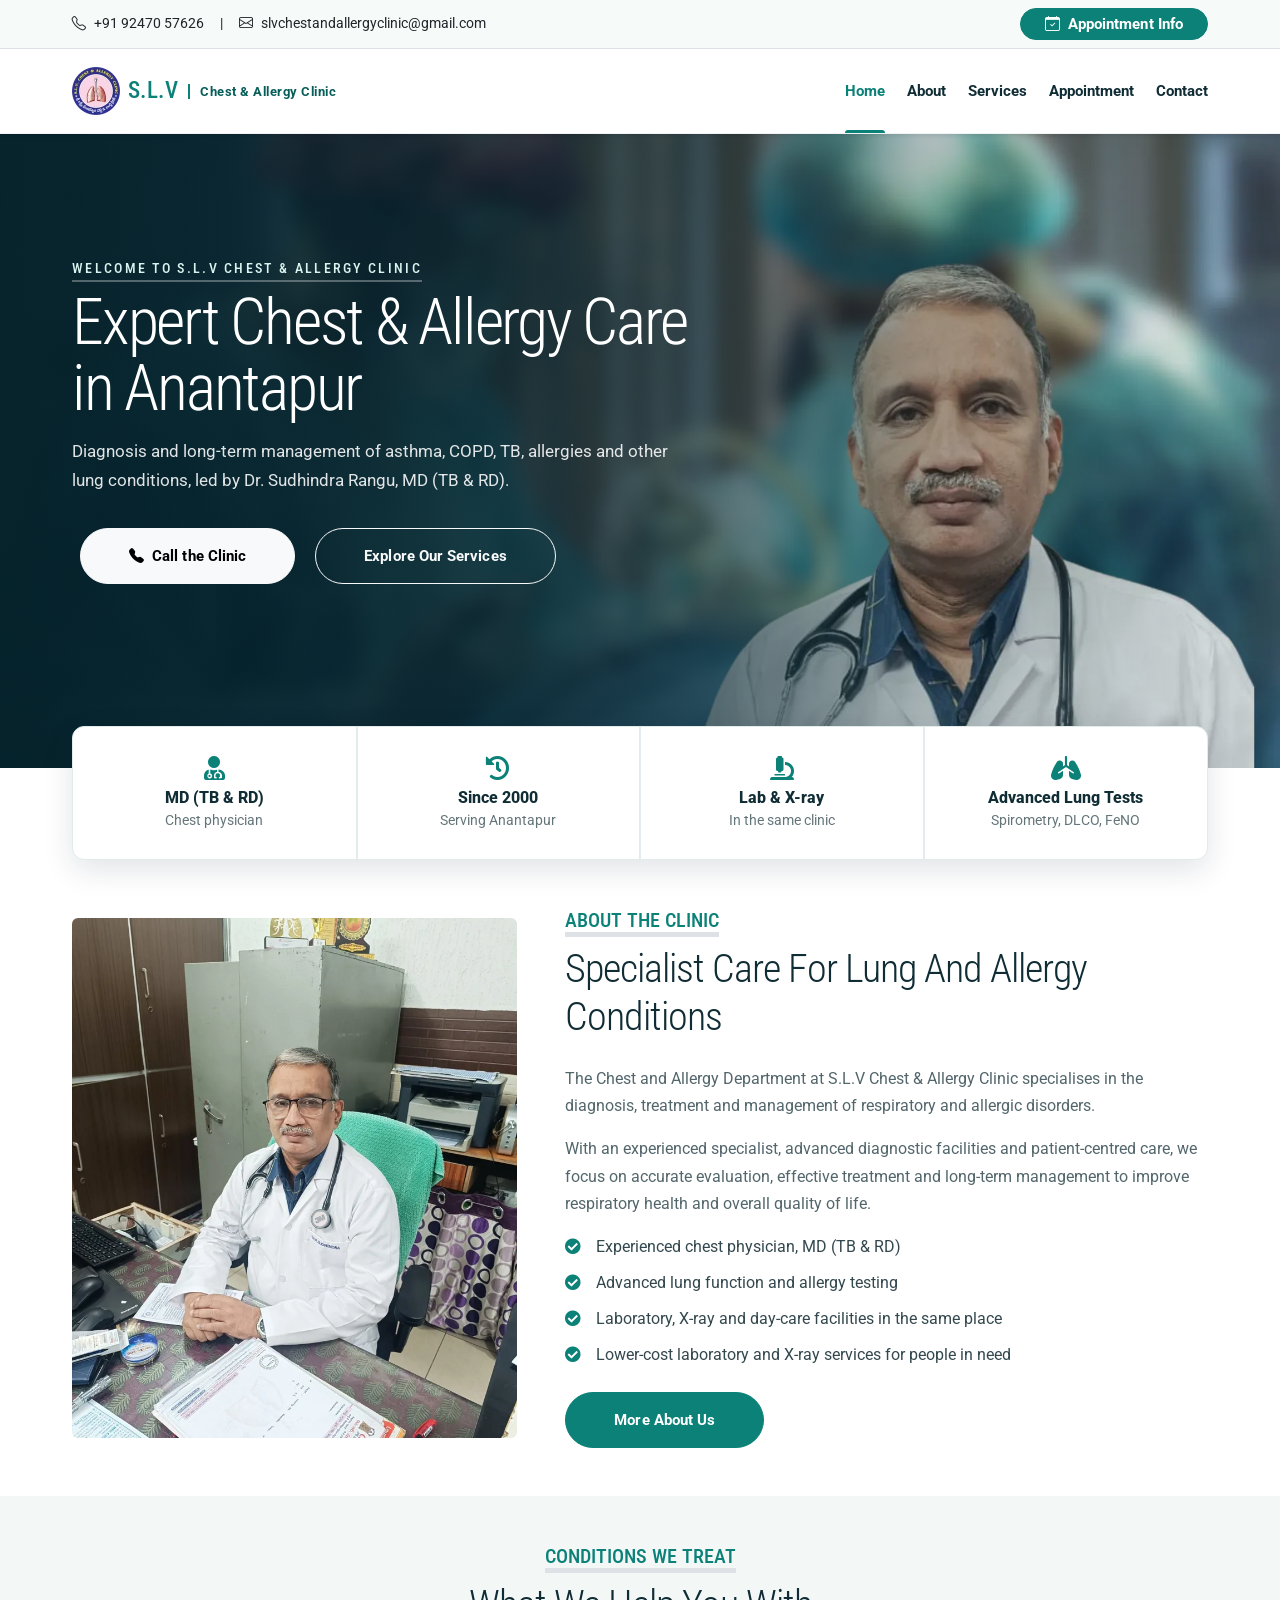
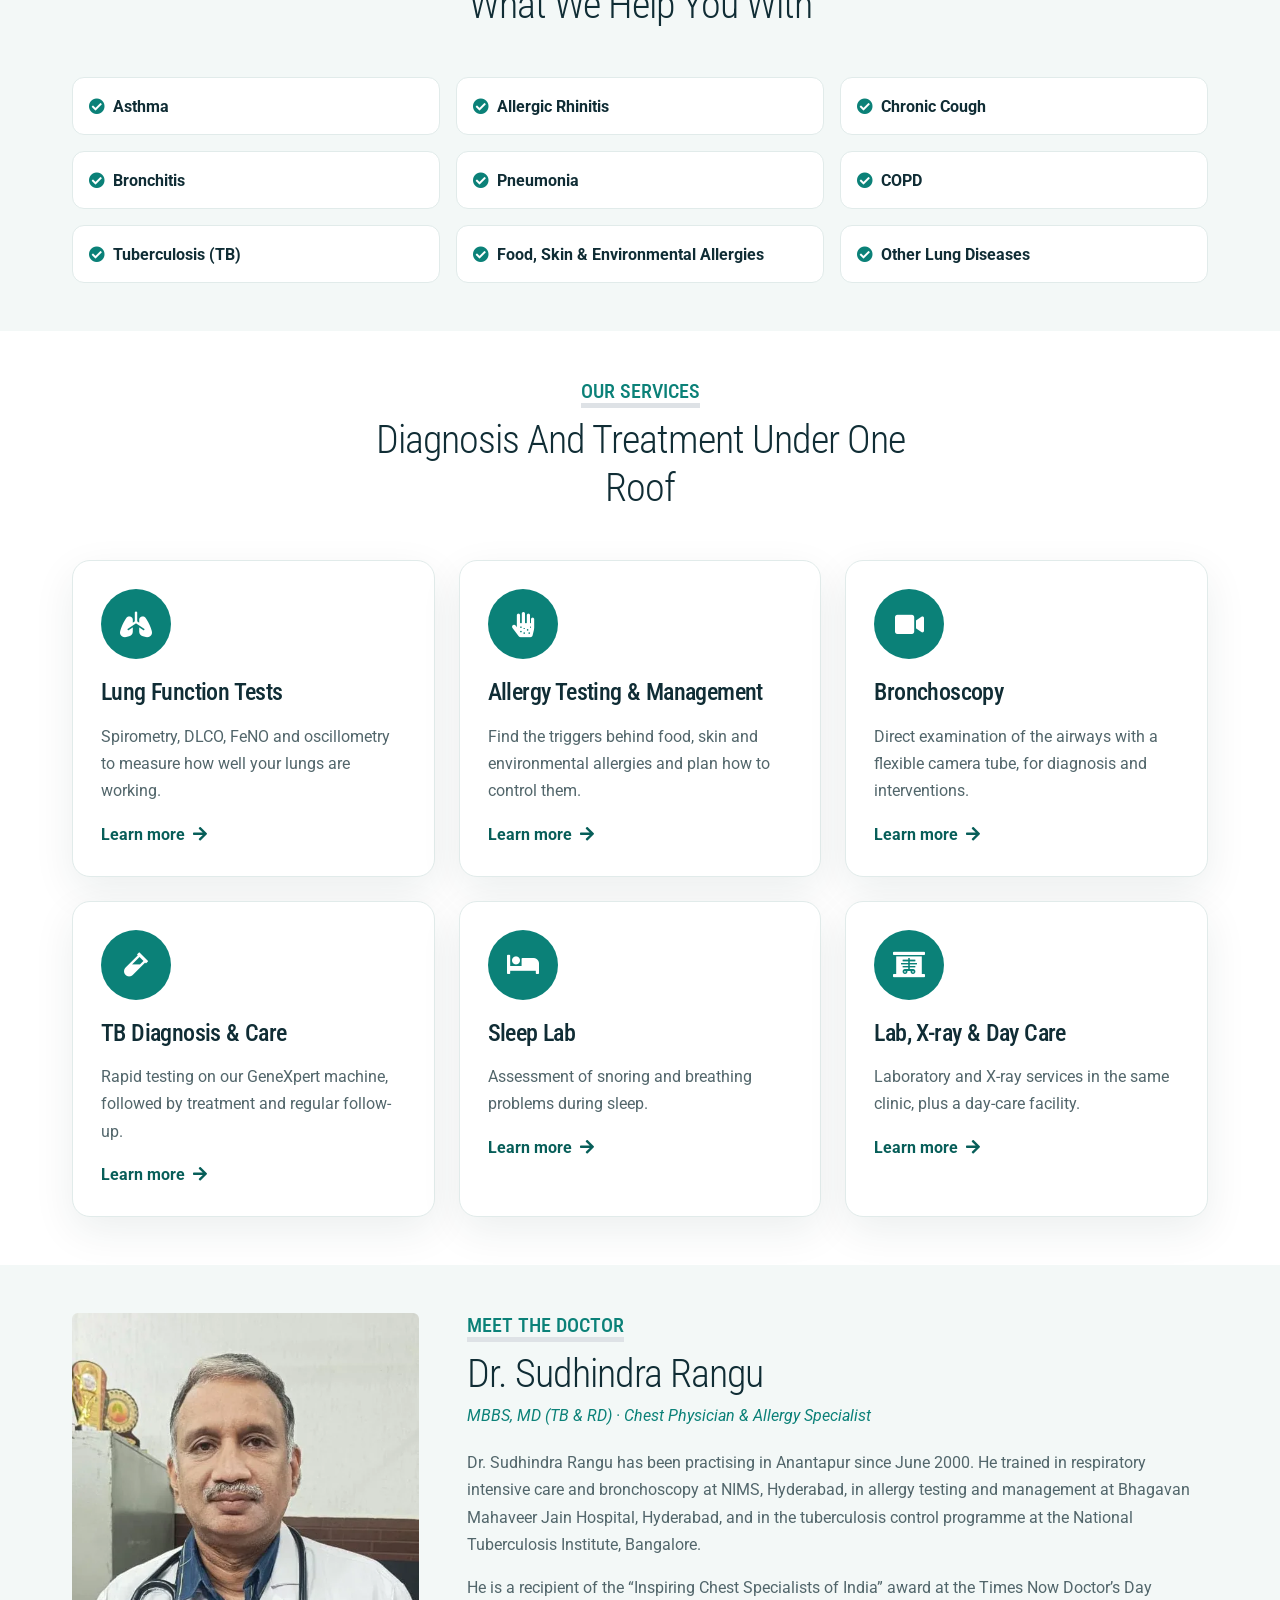
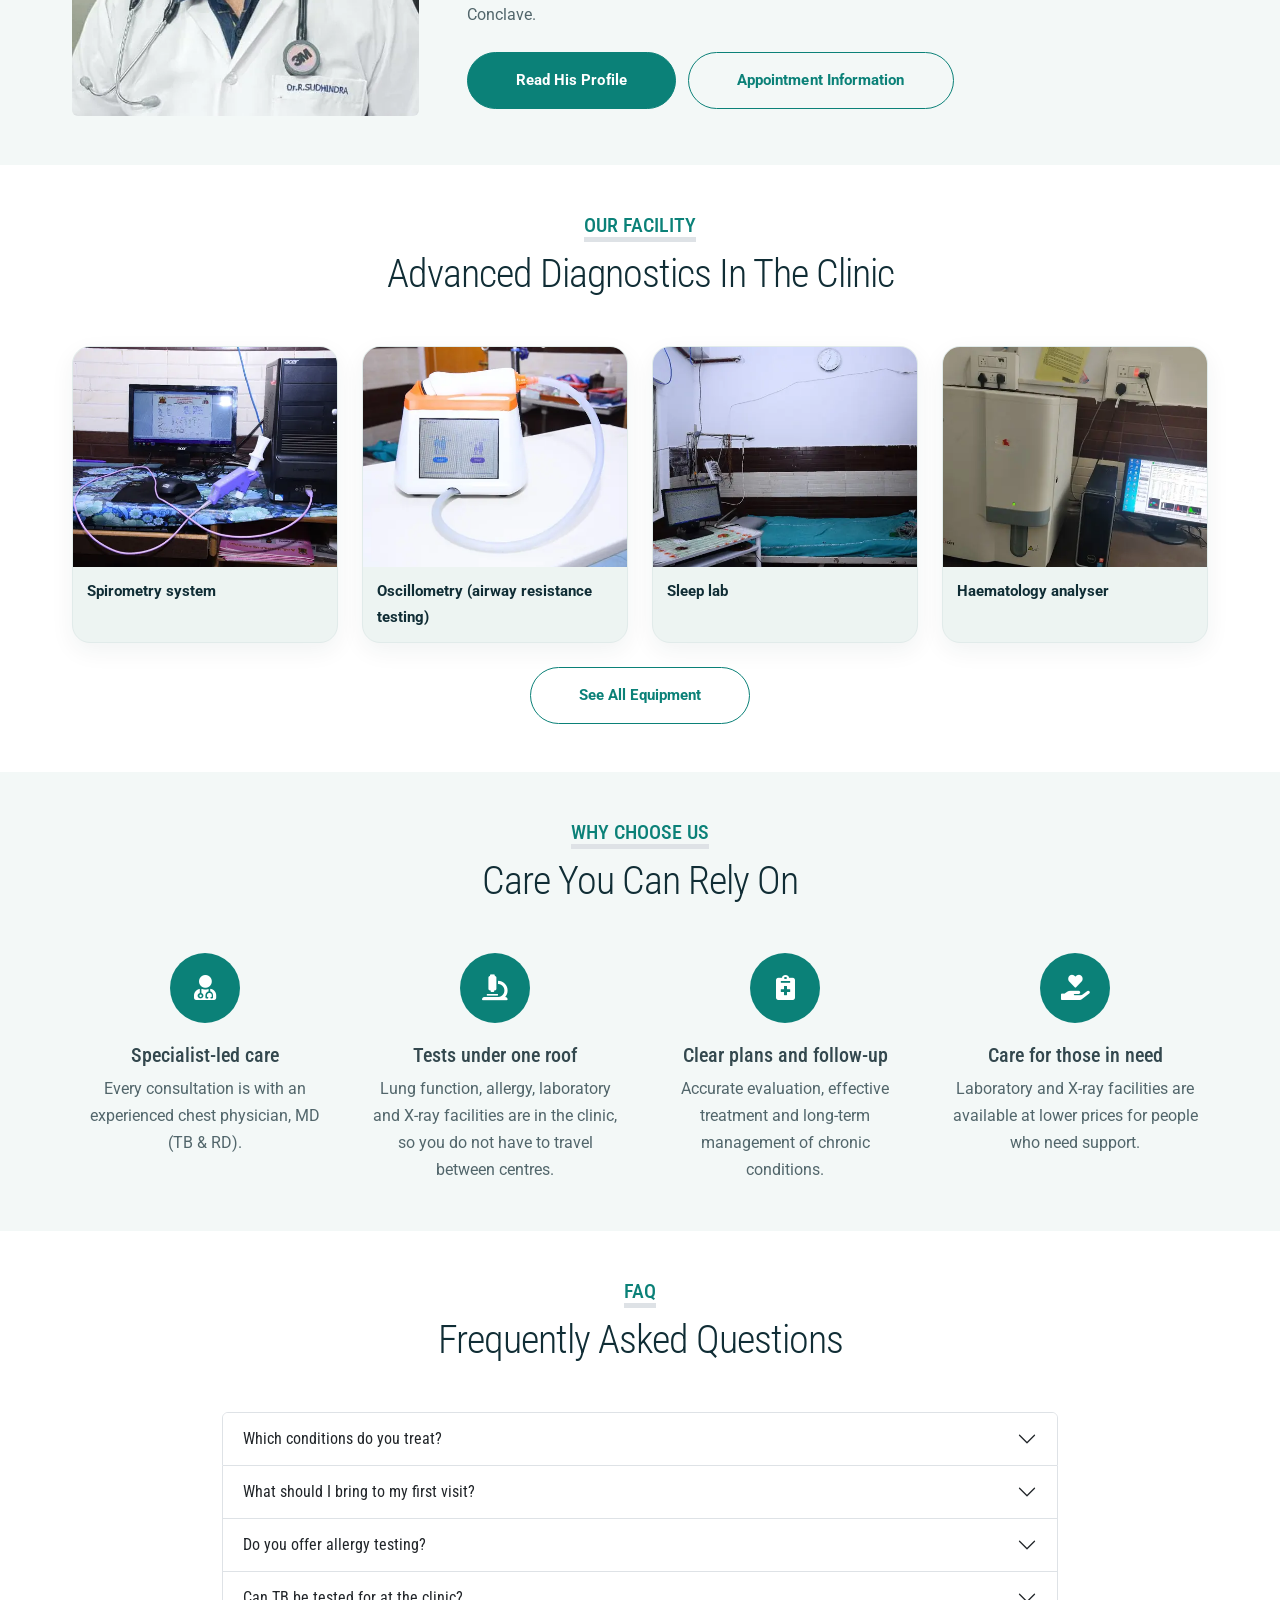
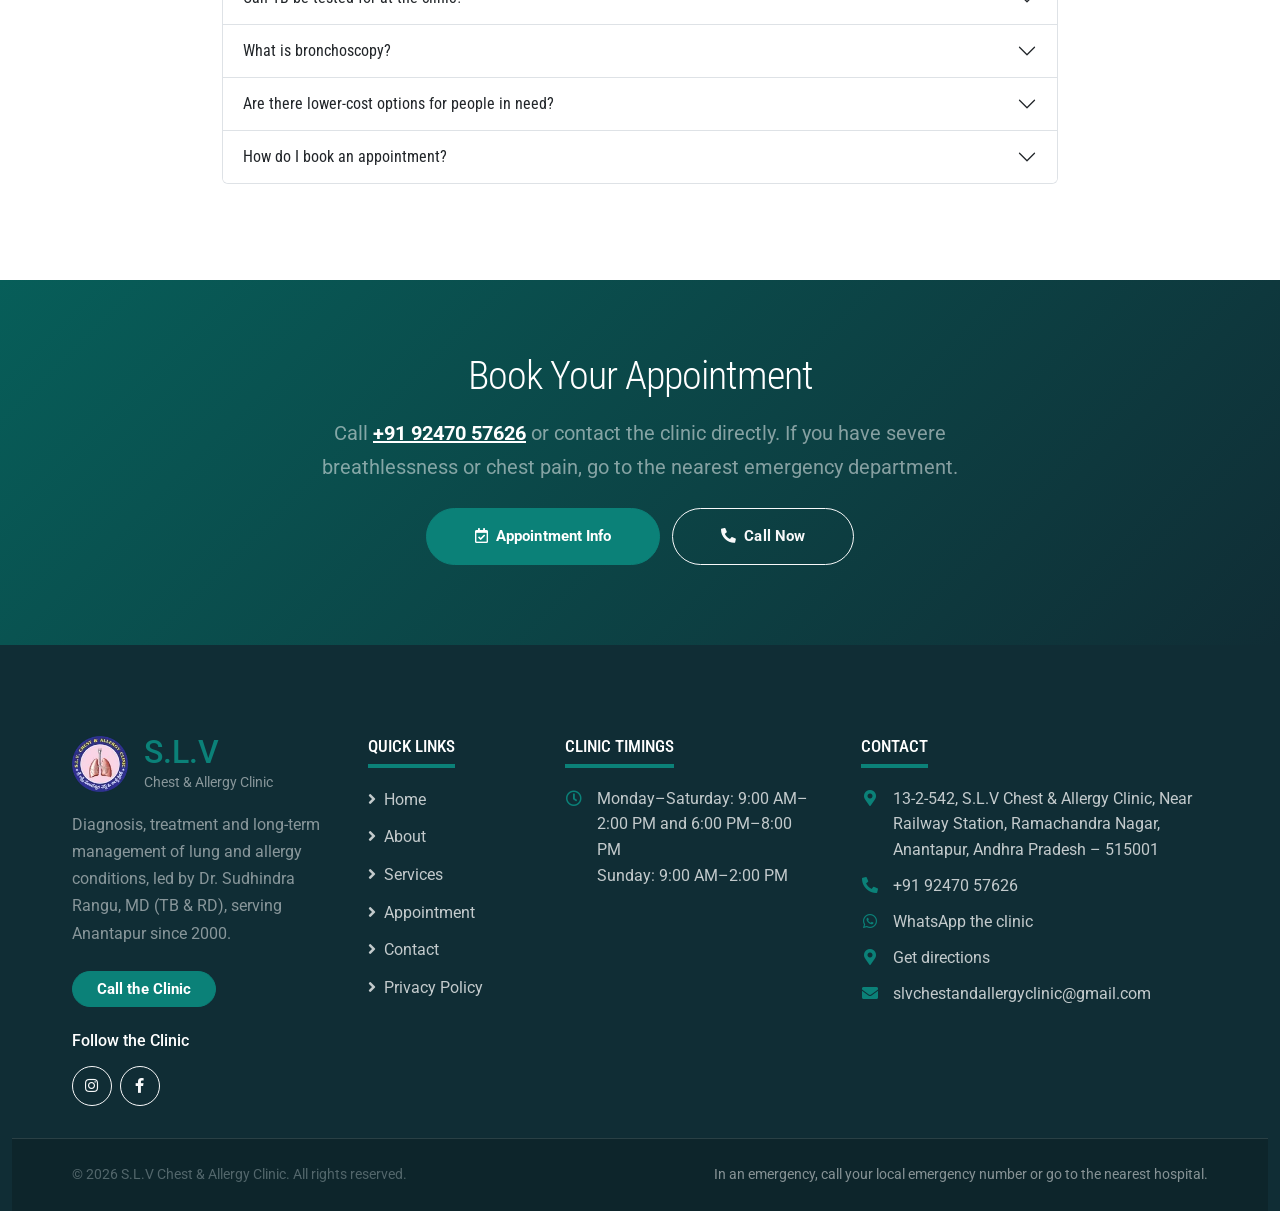
<file: index.html>
<!DOCTYPE html>
<html lang="en-IN">

<head>
    <meta charset="utf-8">
    <title>S.L.V Chest & Allergy Clinic | Chest Physician in Anantapur</title>
    <meta name="viewport" content="width=device-width, initial-scale=1">
    <meta name="description" content="Consult Dr. Sudhindra Rangu, MBBS, MD (TB & RD), at S.L.V Chest & Allergy Clinic in Anantapur for respiratory, chest and allergy care. Call to enquire.">
    <meta name="theme-color" content="#0b6b66">
    <meta name="robots" content="index, follow, max-image-preview:large">
    <meta name="author" content="S.L.V Chest &amp; Allergy Clinic">
    <meta property="og:type" content="website">
    <meta property="og:site_name" content="S.L.V Chest &amp; Allergy Clinic">
    <meta property="og:title" content="S.L.V Chest & Allergy Clinic | Chest Physician in Anantapur">
    <meta property="og:description" content="Consult Dr. Sudhindra Rangu, MBBS, MD (TB & RD), at S.L.V Chest & Allergy Clinic in Anantapur for respiratory, chest and allergy care. Call to enquire.">
    <meta name="twitter:card" content="summary_large_image">
<meta name="twitter:image" content="https://www.slvchestallergy.com/img/clinic-exterior-sign.webp">
<meta name="twitter:image:alt" content="S.L.V Chest &amp; Allergy Clinic in Anantapur">
    <meta name="twitter:title" content="S.L.V Chest & Allergy Clinic | Chest Physician in Anantapur">
    <meta name="twitter:description" content="Consult Dr. Sudhindra Rangu, MBBS, MD (TB & RD), at S.L.V Chest & Allergy Clinic in Anantapur for respiratory, chest and allergy care. Call to enquire.">

    <link rel="canonical" href="https://www.slvchestallergy.com/">
    <meta property="og:url" content="https://www.slvchestallergy.com/">
    <meta property="og:image" content="https://www.slvchestallergy.com/img/clinic-exterior-sign.webp">
    <meta property="og:image:alt" content="S.L.V Chest &amp; Allergy Clinic in Anantapur">

    <!-- ASSETS:START -->
    <!-- Favicon -->
    <link rel="icon" type="image/png" sizes="32x32" href="img/favicon-32.png">
    <link rel="icon" type="image/png" sizes="48x48" href="img/favicon-48.png">
    <link rel="apple-touch-icon" href="img/apple-touch-icon.png">

    <!-- Google Web Fonts -->
    <link rel="preconnect" href="https://fonts.googleapis.com">
    <link rel="preconnect" href="https://fonts.gstatic.com" crossorigin>
    <link href="https://fonts.googleapis.com/css2?family=Roboto+Condensed:wght@400;700&family=Roboto:wght@400;700&display=swap" rel="stylesheet">

    <link rel="preconnect" href="https://cdnjs.cloudflare.com" crossorigin>
    <link rel="preconnect" href="https://cdn.jsdelivr.net" crossorigin>

    <!-- Icon Font Stylesheets -->
    <link href="https://cdnjs.cloudflare.com/ajax/libs/font-awesome/5.15.4/css/all.min.css" rel="stylesheet">
    <link href="https://cdn.jsdelivr.net/npm/bootstrap-icons@1.4.1/font/bootstrap-icons.css" rel="stylesheet">

    <!-- Libraries Stylesheet -->

    <!-- Bootstrap + Template Stylesheets -->
    <link href="css/bootstrap.min.css" rel="stylesheet">
    <link href="css/style.css" rel="stylesheet">
    <!-- ASSETS:END -->

    <script type="application/ld+json">{"@context":"https://schema.org","@type":"MedicalClinic","name":"S.L.V Chest & Allergy Clinic","alternateName":"Sri Lakshmi Venkateswara Chest & Allergy Clinic","telephone":"+91-92470-57626","email":"slvchestandallergyclinic@gmail.com","address":{"@type":"PostalAddress","streetAddress":"13-2-542, Near Railway Station, Ramachandra Nagar","addressLocality":"Anantapur","addressRegion":"Andhra Pradesh","postalCode":"515001","addressCountry":"IN"},"medicalSpecialty":["Pulmonary","Allergy"],"openingHoursSpecification":[{"@type":"OpeningHoursSpecification","dayOfWeek":["Monday","Tuesday","Wednesday","Thursday","Friday","Saturday"],"opens":"09:00","closes":"14:00"},{"@type":"OpeningHoursSpecification","dayOfWeek":["Monday","Tuesday","Wednesday","Thursday","Friday","Saturday"],"opens":"18:00","closes":"20:00"},{"@type":"OpeningHoursSpecification","dayOfWeek":"Sunday","opens":"09:00","closes":"14:00"}],"employee":{"@type":"Physician","name":"Dr. Sudhindra Rangu","honorificSuffix":"MBBS, MD (TB & RD)","medicalSpecialty":"Pulmonary"},"url":"https://www.slvchestallergy.com/","image":"https://www.slvchestallergy.com/img/clinic-exterior-sign.webp","logo":"https://www.slvchestallergy.com/img/logo-96.webp","sameAs":["https://www.instagram.com/slvchestandallergy_clinic/","https://www.facebook.com/people/SLV-ChestAllergy-Clinic/61586206379697/"]}</script>
</head>

<body id="top">
    <a class="skip-link" href="#main-content">Skip to main content</a>
    <!-- HEADER:START -->
    <!-- Topbar Start -->
    <div class="topbar container-fluid py-2 border-bottom d-none d-lg-block">
        <div class="container">
            <div class="row align-items-center">
                <div class="col-md-8">
                    <div class="d-inline-flex align-items-center">
                        <a class="text-decoration-none text-body pe-3" href="tel:+919247057626"><i class="bi bi-telephone me-2"></i>+91 92470 57626</a>
                        <span class="text-body">|</span>
                        <a class="text-decoration-none text-body ps-3" href="mailto:slvchestandallergyclinic@gmail.com"><i class="bi bi-envelope me-2"></i>slvchestandallergyclinic@gmail.com</a>
                    </div>
                </div>
                <div class="col-md-4 text-end">
                    <a class="btn btn-primary btn-sm rounded-pill px-4" href="appointment.html"><i class="bi bi-calendar-check me-2"></i>Appointment Info</a>
                </div>
            </div>
        </div>
    </div>
    <!-- Topbar End -->

    <!-- Navbar Start -->
    <div class="container-fluid sticky-top bg-white shadow-sm">
        <div class="container">
            <nav class="navbar navbar-expand-lg bg-white navbar-light py-3 py-lg-0">
                <a href="index.html" class="navbar-brand">
                    <div class="h1 m-0 text-uppercase text-primary d-flex align-items-center"><img src="img/logo-96.webp" width="48" height="48" alt="S.L.V Chest &amp; Allergy Clinic logo" class="me-2" decoding="async">S.L.V<small class="brand-sub d-none d-sm-inline">Chest &amp; Allergy Clinic</small></div>
                </a>
                <button class="navbar-toggler" type="button" data-bs-toggle="collapse" data-bs-target="#navbarCollapse" aria-controls="navbarCollapse" aria-expanded="false" aria-label="Toggle navigation">
                    <span class="navbar-toggler-icon"></span>
                </button>
                <div class="collapse navbar-collapse" id="navbarCollapse">
                    <div class="navbar-nav ms-auto py-0">
                        <a href="index.html" class="nav-item nav-link active">Home</a>
                        <a href="about.html" class="nav-item nav-link">About</a>
                        <a href="service.html" class="nav-item nav-link">Services</a>
                        <a href="appointment.html" class="nav-item nav-link">Appointment</a>
                        <a href="contact.html" class="nav-item nav-link">Contact</a>
                    </div>
                </div>
            </nav>
        </div>
    </div>
    <!-- Navbar End -->
    <!-- HEADER:END -->

    <!-- Hero Start -->
    <div class="container-fluid bg-primary py-5 hero-header">
        <div class="container py-5">
            <div class="row justify-content-start">
                <div class="col-lg-7 text-center text-lg-start">
                    <h5 class="d-inline-block text-primary text-uppercase border-bottom border-5" style="border-color: rgba(255, 255, 255, .3) !important;">Welcome to S.L.V Chest &amp; Allergy Clinic</h5>
                    <h1 class="display-3 text-white mb-3">Expert Chest &amp; Allergy Care in Anantapur</h1>
                    <p class="fs-5 text-white mb-4">Diagnosis and long-term management of asthma, COPD, TB, allergies and other lung conditions, led by Dr. Sudhindra Rangu, MD (TB &amp; RD).</p>
                    <div class="pt-2">
                        <a href="tel:+919247057626" class="btn btn-light rounded-pill py-md-3 px-md-5 mx-2 mb-2"><i class="bi bi-telephone-fill me-2" aria-hidden="true"></i>Call the Clinic</a>
                        <a href="service.html" class="btn btn-outline-light rounded-pill py-md-3 px-md-5 mx-2 mb-2">Explore Our Services</a>
                    </div>
                </div>
            </div>
        </div>
    </div>
    <!-- Hero End -->

    <!-- Trust Bar Start -->
    <div id="main-content" class="container-fluid trust-bar" tabindex="-1">
        <div class="container">
            <div class="trust-card">
                <div class="row g-0">
                    <div class="col-6 col-lg-3 trust-item"><i class="fa fa-user-md d-block"></i><h6>MD (TB &amp; RD)</h6><small>Chest physician</small></div>
                    <div class="col-6 col-lg-3 trust-item"><i class="fa fa-history d-block"></i><h6>Since 2000</h6><small>Serving Anantapur</small></div>
                    <div class="col-6 col-lg-3 trust-item"><i class="fa fa-microscope d-block"></i><h6>Lab &amp; X-ray</h6><small>In the same clinic</small></div>
                    <div class="col-6 col-lg-3 trust-item"><i class="fa fa-lungs d-block"></i><h6>Advanced Lung Tests</h6><small>Spirometry, DLCO, FeNO</small></div>
                </div>
            </div>
        </div>
    </div>
    <!-- Trust Bar End -->

    <!-- About Start -->
    <div class="container-fluid py-5">
        <div class="container">
            <div class="row g-5 align-items-center">
                <div class="col-lg-5">
                    <img class="img-fluid rounded w-100" src="img/doctor-consulting.webp" width="800" height="1067" alt="Dr. Sudhindra Rangu consulting a patient at S.L.V Chest &amp; Allergy Clinic" loading="lazy" style="max-height: 520px; object-fit: cover; object-position: center 30%;" decoding="async">
                </div>
                <div class="col-lg-7">
                    <h5 class="d-inline-block text-primary text-uppercase border-bottom border-5">About The Clinic</h5>
                    <h2 class="display-6 mb-4">Specialist Care For Lung And Allergy Conditions</h2>
                    <p>The Chest and Allergy Department at S.L.V Chest &amp; Allergy Clinic specialises in the diagnosis, treatment and management of respiratory and allergic disorders.</p>
                    <p>With an experienced specialist, advanced diagnostic facilities and patient-centred care, we focus on accurate evaluation, effective treatment and long-term management to improve respiratory health and overall quality of life.</p>
                    <ul class="check-list">
                        <li>Experienced chest physician, MD (TB &amp; RD)</li>
                        <li>Advanced lung function and allergy testing</li>
                        <li>Laboratory, X-ray and day-care facilities in the same place</li>
                        <li>Lower-cost laboratory and X-ray services for people in need</li>
                    </ul>
                    <a class="btn btn-primary rounded-pill py-3 px-5" href="about.html">More About Us</a>
                </div>
            </div>
        </div>
    </div>
    <!-- About End -->

    <!-- Conditions Start -->
    <div class="container-fluid py-5 bg-light">
        <div class="container">
            <div class="text-center mx-auto mb-5" style="max-width: 600px;">
                <h5 class="d-inline-block text-primary text-uppercase border-bottom border-5">Conditions We Treat</h5>
                <h2 class="display-6">What We Help You With</h2>
            </div>
            <div class="row g-3">
                <div class="col-6 col-md-4">
                    <div class="condition-item"><i class="fa fa-check-circle text-primary me-2"></i>Asthma</div>
                </div>
                <div class="col-6 col-md-4">
                    <div class="condition-item"><i class="fa fa-check-circle text-primary me-2"></i>Allergic Rhinitis</div>
                </div>
                <div class="col-6 col-md-4">
                    <div class="condition-item"><i class="fa fa-check-circle text-primary me-2"></i>Chronic Cough</div>
                </div>
                <div class="col-6 col-md-4">
                    <div class="condition-item"><i class="fa fa-check-circle text-primary me-2"></i>Bronchitis</div>
                </div>
                <div class="col-6 col-md-4">
                    <div class="condition-item"><i class="fa fa-check-circle text-primary me-2"></i>Pneumonia</div>
                </div>
                <div class="col-6 col-md-4">
                    <div class="condition-item"><i class="fa fa-check-circle text-primary me-2"></i>COPD</div>
                </div>
                <div class="col-6 col-md-4">
                    <div class="condition-item"><i class="fa fa-check-circle text-primary me-2"></i>Tuberculosis (TB)</div>
                </div>
                <div class="col-6 col-md-4">
                    <div class="condition-item"><i class="fa fa-check-circle text-primary me-2"></i>Food, Skin &amp; Environmental Allergies</div>
                </div>
                <div class="col-6 col-md-4">
                    <div class="condition-item"><i class="fa fa-check-circle text-primary me-2"></i>Other Lung Diseases</div>
                </div>
            </div>
        </div>
    </div>
    <!-- Conditions End -->

    <!-- Services Start -->
    <div class="container-fluid py-5">
        <div class="container">
            <div class="text-center mx-auto mb-5" style="max-width: 600px;">
                <h5 class="d-inline-block text-primary text-uppercase border-bottom border-5">Our Services</h5>
                <h2 class="display-6">Diagnosis And Treatment Under One Roof</h2>
            </div>
            <div class="row g-4">
                <div class="col-md-6 col-lg-4">
                    <div class="service-card">
                        <div class="service-icon"><i class="fa fa-lungs"></i></div>
                        <h4 class="mb-3">Lung Function Tests</h4>
                        <p class="mb-3">Spirometry, DLCO, FeNO and oscillometry to measure how well your lungs are working.</p>
                        <a class="more" href="service.html#lung-function">Learn more <i class="fa fa-arrow-right ms-1"></i></a>
                    </div>
                </div>
                <div class="col-md-6 col-lg-4">
                    <div class="service-card">
                        <div class="service-icon"><i class="fa fa-allergies"></i></div>
                        <h4 class="mb-3">Allergy Testing &amp; Management</h4>
                        <p class="mb-3">Find the triggers behind food, skin and environmental allergies and plan how to control them.</p>
                        <a class="more" href="service.html#allergy">Learn more <i class="fa fa-arrow-right ms-1"></i></a>
                    </div>
                </div>
                <div class="col-md-6 col-lg-4">
                    <div class="service-card">
                        <div class="service-icon"><i class="fa fa-video"></i></div>
                        <h4 class="mb-3">Bronchoscopy</h4>
                        <p class="mb-3">Direct examination of the airways with a flexible camera tube, for diagnosis and interventions.</p>
                        <a class="more" href="service.html#bronchoscopy">Learn more <i class="fa fa-arrow-right ms-1"></i></a>
                    </div>
                </div>
                <div class="col-md-6 col-lg-4">
                    <div class="service-card">
                        <div class="service-icon"><i class="fa fa-vial"></i></div>
                        <h4 class="mb-3">TB Diagnosis &amp; Care</h4>
                        <p class="mb-3">Rapid testing on our GeneXpert machine, followed by treatment and regular follow-up.</p>
                        <a class="more" href="service.html#tb">Learn more <i class="fa fa-arrow-right ms-1"></i></a>
                    </div>
                </div>
                <div class="col-md-6 col-lg-4">
                    <div class="service-card">
                        <div class="service-icon"><i class="fa fa-bed"></i></div>
                        <h4 class="mb-3">Sleep Lab</h4>
                        <p class="mb-3">Assessment of snoring and breathing problems during sleep.</p>
                        <a class="more" href="service.html#sleep">Learn more <i class="fa fa-arrow-right ms-1"></i></a>
                    </div>
                </div>
                <div class="col-md-6 col-lg-4">
                    <div class="service-card">
                        <div class="service-icon"><i class="fa fa-x-ray"></i></div>
                        <h4 class="mb-3">Lab, X-ray &amp; Day Care</h4>
                        <p class="mb-3">Laboratory and X-ray services in the same clinic, plus a day-care facility.</p>
                        <a class="more" href="service.html#lab-xray">Learn more <i class="fa fa-arrow-right ms-1"></i></a>
                    </div>
                </div>
            </div>
        </div>
    </div>
    <!-- Services End -->

    <!-- Doctor Start -->
    <div class="container-fluid py-5 bg-light">
        <div class="container">
            <div class="row g-5 align-items-center">
                <div class="col-lg-4">
                    <img class="img-fluid rounded w-100" src="img/doctor-portrait.webp" width="555" height="645" alt="Dr. Sudhindra Rangu, MBBS, MD (TB &amp; RD), chest physician" loading="lazy" decoding="async">
                </div>
                <div class="col-lg-8">
                    <h5 class="d-inline-block text-primary text-uppercase border-bottom border-5">Meet The Doctor</h5>
                    <h2 class="display-6 mb-2">Dr. Sudhindra Rangu</h2>
                    <h6 class="fw-normal fst-italic text-primary mb-4">MBBS, MD (TB &amp; RD) &middot; Chest Physician &amp; Allergy Specialist</h6>
                    <p>Dr. Sudhindra Rangu has been practising in Anantapur since June 2000. He trained in respiratory intensive care and bronchoscopy at NIMS, Hyderabad, in allergy testing and management at Bhagavan Mahaveer Jain Hospital, Hyderabad, and in the tuberculosis control programme at the National Tuberculosis Institute, Bangalore.</p>
                    <p class="mb-4">He is a recipient of the &ldquo;Inspiring Chest Specialists of India&rdquo; award at the Times Now Doctor&rsquo;s Day Conclave.</p>
                    <a class="btn btn-primary rounded-pill py-3 px-5 me-2 mb-2" href="about.html#doctor">Read His Profile</a>
                    <a class="btn btn-outline-primary rounded-pill py-3 px-5 mb-2" href="appointment.html">Appointment Information</a>
                </div>
            </div>
        </div>
    </div>
    <!-- Doctor End -->

    <!-- Facility Start -->
    <div class="container-fluid py-5">
        <div class="container">
            <div class="text-center mx-auto mb-5" style="max-width: 640px;">
                <h5 class="d-inline-block text-primary text-uppercase border-bottom border-5">Our Facility</h5>
                <h2 class="display-6">Advanced Diagnostics In The Clinic</h2>
            </div>
            <div class="row g-4">
                <div class="col-6 col-lg-3">
                    <div class="gallery-card h-100">
                        <img  src="img/g-spirometry-sm.webp" width="640" height="427" alt="Spirometry system at S.L.V Chest &amp; Allergy Clinic" loading="lazy" decoding="async">
                        <div class="cap">Spirometry system</div>
                    </div>
                </div>
                <div class="col-6 col-lg-3">
                    <div class="gallery-card h-100">
                        <img  src="img/g-oscillometry-sm.webp" width="640" height="427" alt="Oscillometry (airway resistance testing) at S.L.V Chest &amp; Allergy Clinic" loading="lazy" decoding="async">
                        <div class="cap">Oscillometry (airway resistance testing)</div>
                    </div>
                </div>
                <div class="col-6 col-lg-3">
                    <div class="gallery-card h-100">
                        <img  src="img/g-sleep-lab-sm.webp" width="640" height="427" alt="Sleep lab at S.L.V Chest &amp; Allergy Clinic" loading="lazy" decoding="async">
                        <div class="cap">Sleep lab</div>
                    </div>
                </div>
                <div class="col-6 col-lg-3">
                    <div class="gallery-card h-100">
                        <img  src="img/g-haematology-analyser-sm.webp" width="640" height="432" alt="Haematology analyser at S.L.V Chest &amp; Allergy Clinic" loading="lazy" decoding="async">
                        <div class="cap">Haematology analyser</div>
                    </div>
                </div>
            </div>
            <div class="text-center mt-4">
                <a class="btn btn-outline-primary rounded-pill py-3 px-5" href="about.html#facility">See All Equipment</a>
            </div>
        </div>
    </div>
    <!-- Facility End -->

    <!-- Why Us Start -->
    <div class="container-fluid py-5 bg-light">
        <div class="container">
            <div class="text-center mx-auto mb-5" style="max-width: 600px;">
                <h5 class="d-inline-block text-primary text-uppercase border-bottom border-5">Why Choose Us</h5>
                <h2 class="display-6">Care You Can Rely On</h2>
            </div>
            <div class="row g-4">
                <div class="col-md-6 col-lg-3">
                    <div class="text-center px-2">
                        <div class="service-icon mx-auto"><i class="fa fa-user-md"></i></div>
                        <h5 class="mb-2">Specialist-led care</h5>
                        <p class="mb-0">Every consultation is with an experienced chest physician, MD (TB &amp; RD).</p>
                    </div>
                </div>
                <div class="col-md-6 col-lg-3">
                    <div class="text-center px-2">
                        <div class="service-icon mx-auto"><i class="fa fa-microscope"></i></div>
                        <h5 class="mb-2">Tests under one roof</h5>
                        <p class="mb-0">Lung function, allergy, laboratory and X-ray facilities are in the clinic, so you do not have to travel between centres.</p>
                    </div>
                </div>
                <div class="col-md-6 col-lg-3">
                    <div class="text-center px-2">
                        <div class="service-icon mx-auto"><i class="fa fa-notes-medical"></i></div>
                        <h5 class="mb-2">Clear plans and follow-up</h5>
                        <p class="mb-0">Accurate evaluation, effective treatment and long-term management of chronic conditions.</p>
                    </div>
                </div>
                <div class="col-md-6 col-lg-3">
                    <div class="text-center px-2">
                        <div class="service-icon mx-auto"><i class="fa fa-hand-holding-heart"></i></div>
                        <h5 class="mb-2">Care for those in need</h5>
                        <p class="mb-0">Laboratory and X-ray facilities are available at lower prices for people who need support.</p>
                    </div>
                </div>
            </div>
        </div>
    </div>
    <!-- Why Us End -->

    <!-- FAQ Start -->
    <div class="container-fluid py-5">
        <div class="container" style="max-width: 860px;">
            <div class="text-center mx-auto mb-5">
                <h5 class="d-inline-block text-primary text-uppercase border-bottom border-5">FAQ</h5>
                <h2 class="display-6">Frequently Asked Questions</h2>
            </div>
            <div class="accordion" id="faqAccordion">
                <div class="accordion-item">
                    <h3 class="accordion-header" id="faq-h0">
                        <button class="accordion-button collapsed" type="button" data-bs-toggle="collapse" data-bs-target="#faq-c0" aria-expanded="false" aria-controls="faq-c0">Which conditions do you treat?</button>
                    </h3>
                    <div id="faq-c0" class="accordion-collapse collapse" aria-labelledby="faq-h0" data-bs-parent="#faqAccordion">
                        <div class="accordion-body">We diagnose and manage asthma, allergic rhinitis, chronic cough, bronchitis, pneumonia, COPD, tuberculosis and other lung diseases, as well as food, skin and environmental allergies.</div>
                    </div>
                </div>
                <div class="accordion-item">
                    <h3 class="accordion-header" id="faq-h1">
                        <button class="accordion-button collapsed" type="button" data-bs-toggle="collapse" data-bs-target="#faq-c1" aria-expanded="false" aria-controls="faq-c1">What should I bring to my first visit?</button>
                    </h3>
                    <div id="faq-c1" class="accordion-collapse collapse" aria-labelledby="faq-h1" data-bs-parent="#faqAccordion">
                        <div class="accordion-body">Bring your previous reports, X-rays or scans, the prescriptions or medicines you are currently using, and any inhalers or devices you use. This helps the doctor understand your history quickly.</div>
                    </div>
                </div>
                <div class="accordion-item">
                    <h3 class="accordion-header" id="faq-h2">
                        <button class="accordion-button collapsed" type="button" data-bs-toggle="collapse" data-bs-target="#faq-c2" aria-expanded="false" aria-controls="faq-c2">Do you offer allergy testing?</button>
                    </h3>
                    <div id="faq-c2" class="accordion-collapse collapse" aria-labelledby="faq-h2" data-bs-parent="#faqAccordion">
                        <div class="accordion-body">Yes. Allergy testing and management is part of the clinic. The doctor will decide which tests suit your symptoms and explain the results and the treatment plan with you.</div>
                    </div>
                </div>
                <div class="accordion-item">
                    <h3 class="accordion-header" id="faq-h3">
                        <button class="accordion-button collapsed" type="button" data-bs-toggle="collapse" data-bs-target="#faq-c3" aria-expanded="false" aria-controls="faq-c3">Can TB be tested for at the clinic?</button>
                    </h3>
                    <div id="faq-c3" class="accordion-collapse collapse" aria-labelledby="faq-h3" data-bs-parent="#faqAccordion">
                        <div class="accordion-body">Yes. The clinic has a GeneXpert machine used in the diagnosis of tuberculosis, along with laboratory and X-ray facilities. Treatment and follow-up are also available.</div>
                    </div>
                </div>
                <div class="accordion-item">
                    <h3 class="accordion-header" id="faq-h4">
                        <button class="accordion-button collapsed" type="button" data-bs-toggle="collapse" data-bs-target="#faq-c4" aria-expanded="false" aria-controls="faq-c4">What is bronchoscopy?</button>
                    </h3>
                    <div id="faq-c4" class="accordion-collapse collapse" aria-labelledby="faq-h4" data-bs-parent="#faqAccordion">
                        <div class="accordion-body">Bronchoscopy is a procedure in which a thin, flexible tube with a camera is passed into the airways so the doctor can look at the lungs directly and, when needed, take samples. Dr. Sudhindra Rangu trained in bronchoscopy and interventions at NIMS, Hyderabad.</div>
                    </div>
                </div>
                <div class="accordion-item">
                    <h3 class="accordion-header" id="faq-h5">
                        <button class="accordion-button collapsed" type="button" data-bs-toggle="collapse" data-bs-target="#faq-c5" aria-expanded="false" aria-controls="faq-c5">Are there lower-cost options for people in need?</button>
                    </h3>
                    <div id="faq-c5" class="accordion-collapse collapse" aria-labelledby="faq-h5" data-bs-parent="#faqAccordion">
                        <div class="accordion-body">Yes. Laboratory and X-ray facilities are available at lower prices for people who need support. Please ask at the reception.</div>
                    </div>
                </div>
                <div class="accordion-item">
                    <h3 class="accordion-header" id="faq-h6">
                        <button class="accordion-button collapsed" type="button" data-bs-toggle="collapse" data-bs-target="#faq-c6" aria-expanded="false" aria-controls="faq-c6">How do I book an appointment?</button>
                    </h3>
                    <div id="faq-c6" class="accordion-collapse collapse" aria-labelledby="faq-h6" data-bs-parent="#faqAccordion">
                        <div class="accordion-body">Call us on <a href="tel:+919247057626">+91 92470 57626</a>.</div>
                    </div>
                </div>
            </div>
        </div>
    </div>
    <!-- FAQ End -->

    <!-- CTA Start -->
    <div class="cta-band container-fluid py-5 mt-5">
        <div class="container py-4 text-center">
            <h2 class="display-6 text-white mb-3">Book Your Appointment</h2>
            <p class="text-white-50 fs-5 mb-4 mx-auto" style="max-width: 720px;">Call <a class="text-white fw-bold" href="tel:+919247057626">+91 92470 57626</a> or contact the clinic directly. If you have severe breathlessness or chest pain, go to the nearest emergency department.</p>
            <a class="btn btn-primary rounded-pill py-3 px-5 me-2 mb-2" href="appointment.html"><i class="far fa-calendar-check me-2"></i>Appointment Info</a>
            <a class="btn btn-outline-light rounded-pill py-3 px-5 mb-2" href="tel:+919247057626"><i class="fa fa-phone-alt me-2"></i>Call Now</a>
        </div>
    </div>
    <!-- CTA End -->

    <!-- FOOTER:START -->
    <!-- Footer Start -->
    <footer class="site-footer container-fluid bg-dark text-light pt-5" role="contentinfo">
        <div class="container pt-4 pb-3">
            <div class="row g-4 g-lg-5 footer-grid">
                <div class="col-12 col-sm-6 col-lg-3">
                    <a href="index.html" class="footer-brand text-decoration-none d-inline-block mb-3">
                        <span class="d-flex align-items-center"><img src="img/logo-96.webp" width="56" height="56" alt="S.L.V Chest &amp; Allergy Clinic logo" class="me-3" decoding="async"><span><span class="h2 text-uppercase text-primary d-block mb-0">S.L.V</span><span class="d-block text-white-50 small">Chest &amp; Allergy Clinic</span></span></span>
                    </a>
                    <p class="text-white-50 mb-4">Diagnosis, treatment and long-term management of lung and allergy conditions, led by Dr. Sudhindra Rangu, MD (TB &amp; RD), serving Anantapur since 2000.</p>
                    <a class="btn btn-primary rounded-pill px-4" href="tel:+919247057626">Call the Clinic</a>
                    <div class="mt-4">
                        <h6 class="text-white mb-3">Follow the Clinic</h6>
                        <div class="d-flex align-items-center gap-2" aria-label="Clinic social media">
                            <a class="btn btn-outline-light btn-sm rounded-circle" style="width:40px;height:40px;display:inline-flex;align-items:center;justify-content:center" href="https://www.instagram.com/slvchestandallergy_clinic/" target="_blank" rel="noopener noreferrer" aria-label="Instagram — S.L.V Chest & Allergy Clinic"><i class="fab fa-instagram" aria-hidden="true"></i></a>
                            <a class="btn btn-outline-light btn-sm rounded-circle" style="width:40px;height:40px;display:inline-flex;align-items:center;justify-content:center" href="https://www.facebook.com/people/SLV-ChestAllergy-Clinic/61586206379697/" target="_blank" rel="noopener noreferrer" aria-label="Facebook — S.L.V Chest & Allergy Clinic"><i class="fab fa-facebook-f" aria-hidden="true"></i></a>
                        </div>
                    </div>
                </div>
                <div class="col-6 col-sm-6 col-lg-2">
                    <h5 class="footer-title">Quick Links</h5>
                    <ul class="list-unstyled footer-links mb-0">
                        <li><a href="index.html"><i class="fa fa-angle-right me-2"></i>Home</a></li>
                        <li><a href="about.html"><i class="fa fa-angle-right me-2"></i>About</a></li>
                        <li><a href="service.html"><i class="fa fa-angle-right me-2"></i>Services</a></li>
                        <li><a href="appointment.html"><i class="fa fa-angle-right me-2"></i>Appointment</a></li>
                        <li><a href="contact.html"><i class="fa fa-angle-right me-2"></i>Contact</a></li>
                        <li><a href="privacy.html"><i class="fa fa-angle-right me-2"></i>Privacy Policy</a></li>
                    </ul>
                </div>
                <div class="col-6 col-sm-6 col-lg-3">
                    <h5 class="footer-title">Clinic Timings</h5>
                    <ul class="list-unstyled footer-info mb-0">
                        <li><i class="far fa-clock text-primary"></i><span>Monday–Saturday: 9:00 AM–2:00 PM and 6:00 PM–8:00 PM<br>Sunday: 9:00 AM–2:00 PM</span></li>
                    </ul>
                </div>
                <div class="col-12 col-sm-6 col-lg-4">
                    <h5 class="footer-title">Contact</h5>
                    <ul class="list-unstyled footer-info mb-0">
                        <li><i class="fa fa-map-marker-alt text-primary"></i><span>13-2-542, S.L.V Chest &amp; Allergy Clinic, Near Railway Station, Ramachandra Nagar, Anantapur, Andhra Pradesh – 515001</span></li>
                        <li><i class="fa fa-phone-alt text-primary"></i><a href="tel:+919247057626">+91 92470 57626</a></li>
                        <li><i class="fab fa-whatsapp text-primary"></i><a href="https://wa.me/919247057626" target="_blank" rel="noopener noreferrer">WhatsApp the clinic</a></li>
                        <li><i class="fa fa-map-marker-alt text-primary"></i><a href="https://maps.app.goo.gl/LrANqiK6j5Q1fwWy9" target="_blank" rel="noopener noreferrer">Get directions</a></li>
                        <li><i class="fa fa-envelope text-primary"></i><a href="mailto:slvchestandallergyclinic@gmail.com">slvchestandallergyclinic@gmail.com</a></li>
                    </ul>
                </div>
            </div>
        </div>
        <div class="footer-bottom border-top border-secondary py-4">
            <div class="container">
                <div class="row g-2 align-items-center">
                    <div class="col-md-5 text-center text-md-start">
                        <p class="mb-0 small">&copy; 2026 S.L.V Chest &amp; Allergy Clinic. All rights reserved.</p>
                    </div>
                    <div class="col-md-7 text-center text-md-end">
                        <p class="mb-0 small text-white-50">In an emergency, call your local emergency number or go to the nearest hospital.</p>
                    </div>
                </div>
            </div>
        </div>
    </footer>
    <!-- Footer End -->
    <!-- FOOTER:END -->

    <!-- SCRIPTS:START -->
    <!-- Sticky mobile action bar -->
    <div class="mobile-bar d-lg-none" aria-label="Quick contact"><a class="btn btn-outline-primary rounded-pill" href="tel:+919247057626"><i class="fa fa-phone-alt me-2" aria-hidden="true"></i>Call</a><a class="btn btn-primary rounded-pill" href="https://wa.me/919247057626" target="_blank" rel="noopener noreferrer"><i class="fab fa-whatsapp me-2" aria-hidden="true"></i>WhatsApp</a></div>

    <!-- Back to Top -->
    <a href="#" class="btn btn-lg btn-primary btn-lg-square back-to-top" aria-label="Back to top"><i class="bi bi-arrow-up"></i></a>

    <!-- JavaScript Libraries -->
    <script src="lib/jquery/jquery-3.7.1.min.js"></script>
    <script src="lib/bootstrap/bootstrap.bundle.min.js"></script>
    <script src="lib/easing/easing.min.js"></script>

    <!-- Template Javascript -->
    <script src="js/main.js"></script>
    <!-- SCRIPTS:END -->
</body>

</html>
</file>
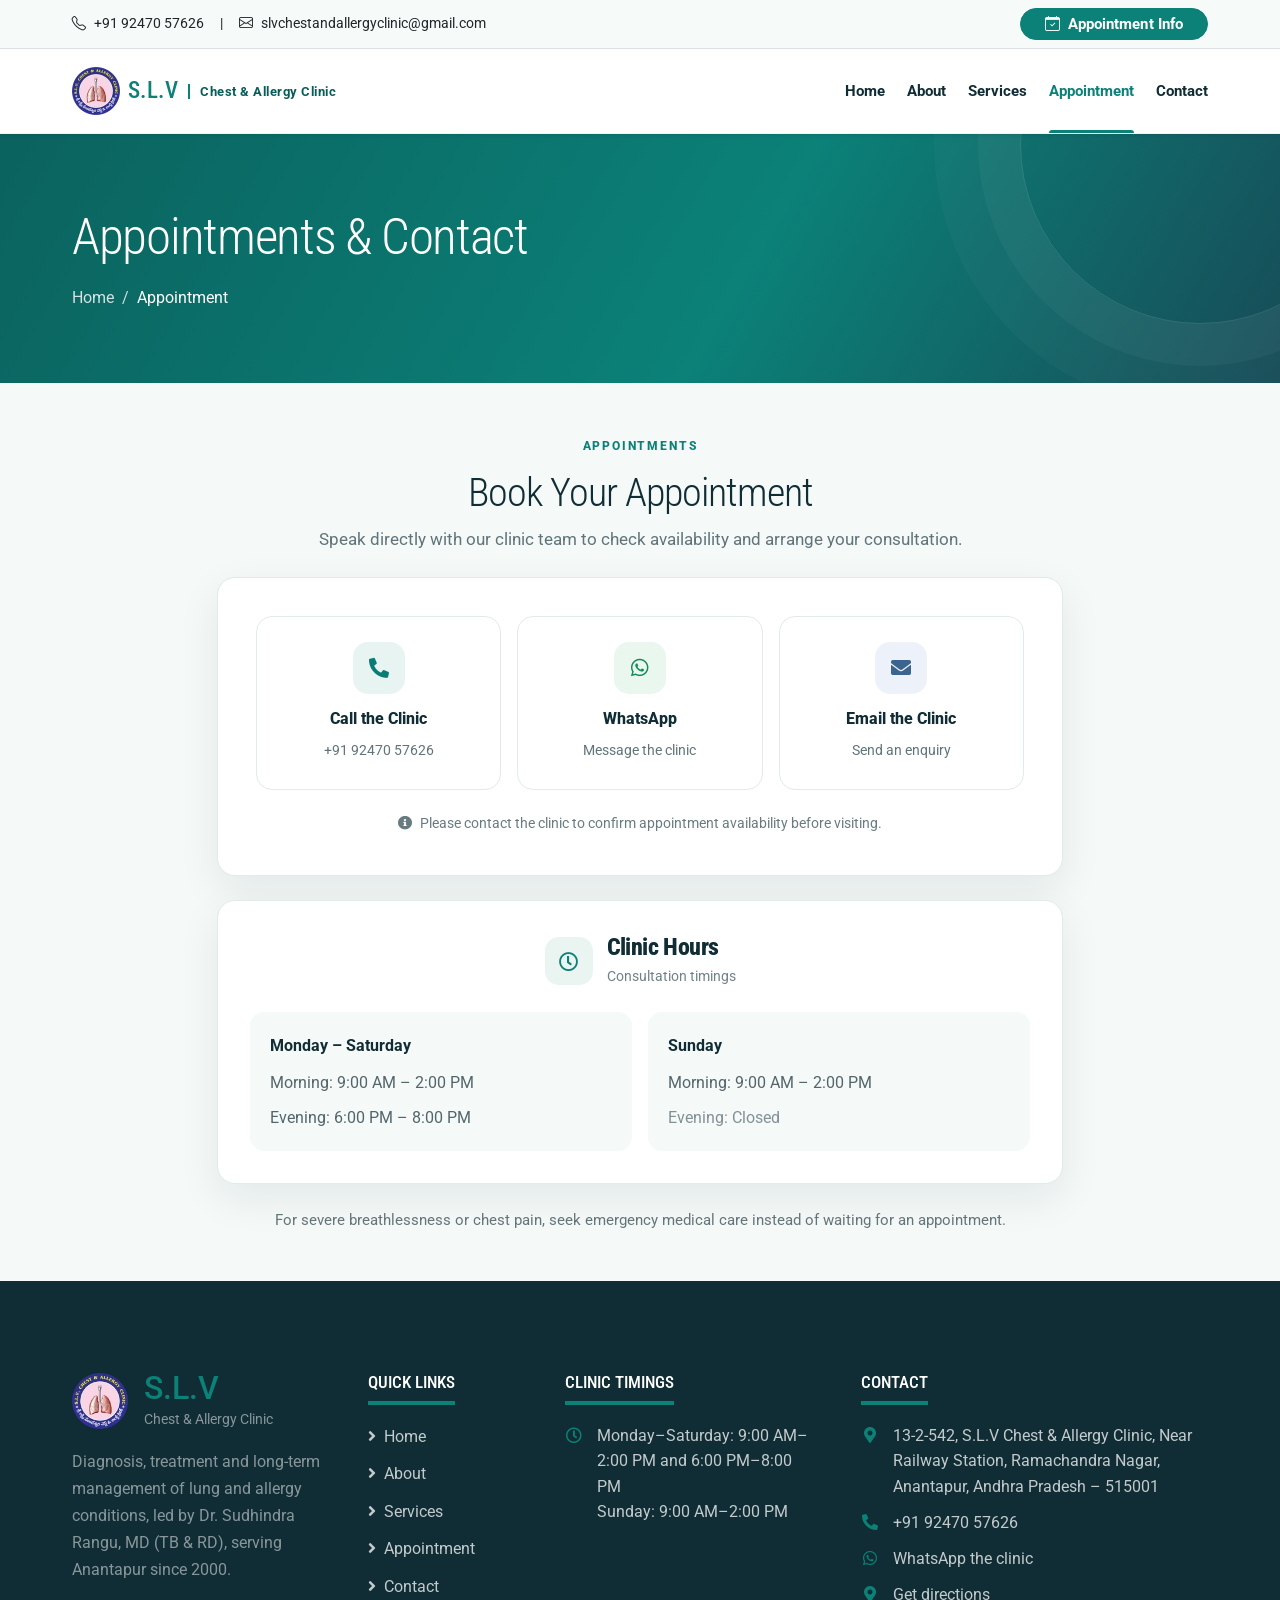
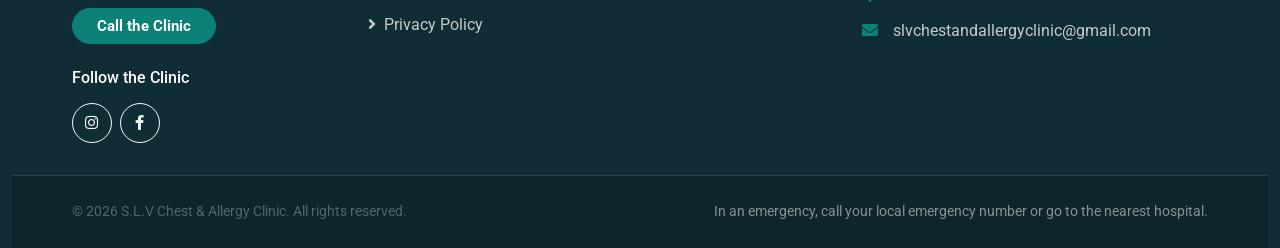
<file: appointment.html>
<!DOCTYPE html>
<html lang="en-IN">

<head>
    <meta charset="utf-8">
    <title>Contact & Appointments | S.L.V Chest & Allergy Clinic, Anantapur</title>
    <meta name="viewport" content="width=device-width, initial-scale=1">
    <meta name="description" content="Contact S.L.V Chest & Allergy Clinic in Anantapur by phone, WhatsApp or email to enquire about appointment availability and consultation timings.">
    <meta name="theme-color" content="#0b6b66">
    <meta name="robots" content="index, follow, max-image-preview:large">
    <meta name="author" content="S.L.V Chest &amp; Allergy Clinic">
    <meta property="og:type" content="website">
    <meta property="og:site_name" content="S.L.V Chest &amp; Allergy Clinic">
    <meta property="og:title" content="Contact & Appointments | S.L.V Chest & Allergy Clinic, Anantapur">
    <meta property="og:description" content="Contact S.L.V Chest & Allergy Clinic in Anantapur by phone, WhatsApp or email to enquire about appointment availability and consultation timings.">
    <meta name="twitter:card" content="summary_large_image">
<meta name="twitter:image" content="https://www.slvchestallergy.com/img/clinic-exterior-sign.webp">
<meta name="twitter:image:alt" content="S.L.V Chest &amp; Allergy Clinic in Anantapur">
    <meta name="twitter:title" content="Contact & Appointments | S.L.V Chest & Allergy Clinic, Anantapur">
    <meta name="twitter:description" content="Contact S.L.V Chest & Allergy Clinic in Anantapur by phone, WhatsApp or email to enquire about appointment availability and consultation timings.">

    <link rel="canonical" href="https://www.slvchestallergy.com/appointment.html">
    <meta property="og:url" content="https://www.slvchestallergy.com/appointment.html">
    <meta property="og:image" content="https://www.slvchestallergy.com/img/clinic-exterior-sign.webp">
    <meta property="og:image:alt" content="S.L.V Chest &amp; Allergy Clinic in Anantapur">

    <!-- ASSETS:START -->
    <!-- Favicon -->
    <link rel="icon" type="image/png" sizes="32x32" href="img/favicon-32.png">
    <link rel="icon" type="image/png" sizes="48x48" href="img/favicon-48.png">
    <link rel="apple-touch-icon" href="img/apple-touch-icon.png">

    <!-- Google Web Fonts -->
    <link rel="preconnect" href="https://fonts.googleapis.com">
    <link rel="preconnect" href="https://fonts.gstatic.com" crossorigin>
    <link href="https://fonts.googleapis.com/css2?family=Roboto+Condensed:wght@400;700&family=Roboto:wght@400;700&display=swap" rel="stylesheet">

    <link rel="preconnect" href="https://cdnjs.cloudflare.com" crossorigin>
    <link rel="preconnect" href="https://cdn.jsdelivr.net" crossorigin>

    <!-- Icon Font Stylesheets -->
    <link href="https://cdnjs.cloudflare.com/ajax/libs/font-awesome/5.15.4/css/all.min.css" rel="stylesheet">
    <link href="https://cdn.jsdelivr.net/npm/bootstrap-icons@1.4.1/font/bootstrap-icons.css" rel="stylesheet">

    <!-- Libraries Stylesheet -->

    <!-- Bootstrap + Template Stylesheets -->
    <link href="css/bootstrap.min.css" rel="stylesheet">
    <link href="css/style.css" rel="stylesheet">
    <!-- ASSETS:END -->

<script type="application/ld+json">
{
  "@context": "https://schema.org",
  "@type": "BreadcrumbList",
  "itemListElement": [
    {
      "@type": "ListItem",
      "position": 1,
      "name": "Home",
      "item": "https://www.slvchestallergy.com/"
    },
    {
      "@type": "ListItem",
      "position": 2,
      "name": "Appointments",
      "item": "https://www.slvchestallergy.com/appointment.html"
    }
  ]
}
</script>
</head>

<body id="top">
    <a class="skip-link" href="#main-content">Skip to main content</a>
    <!-- HEADER:START -->
    <!-- Topbar Start -->
    <div class="topbar container-fluid py-2 border-bottom d-none d-lg-block">
        <div class="container">
            <div class="row align-items-center">
                <div class="col-md-8">
                    <div class="d-inline-flex align-items-center">
                        <a class="text-decoration-none text-body pe-3" href="tel:+919247057626"><i class="bi bi-telephone me-2"></i>+91 92470 57626</a>
                        <span class="text-body">|</span>
                        <a class="text-decoration-none text-body ps-3" href="mailto:slvchestandallergyclinic@gmail.com"><i class="bi bi-envelope me-2"></i>slvchestandallergyclinic@gmail.com</a>
                    </div>
                </div>
                <div class="col-md-4 text-end">
                    <a class="btn btn-primary btn-sm rounded-pill px-4" href="appointment.html"><i class="bi bi-calendar-check me-2"></i>Appointment Info</a>
                </div>
            </div>
        </div>
    </div>
    <!-- Topbar End -->

    <!-- Navbar Start -->
    <div class="container-fluid sticky-top bg-white shadow-sm">
        <div class="container">
            <nav class="navbar navbar-expand-lg bg-white navbar-light py-3 py-lg-0">
                <a href="index.html" class="navbar-brand">
                    <div class="h1 m-0 text-uppercase text-primary d-flex align-items-center"><img src="img/logo-96.webp" width="48" height="48" alt="S.L.V Chest &amp; Allergy Clinic logo" class="me-2" decoding="async">S.L.V<small class="brand-sub d-none d-sm-inline">Chest &amp; Allergy Clinic</small></div>
                </a>
                <button class="navbar-toggler" type="button" data-bs-toggle="collapse" data-bs-target="#navbarCollapse" aria-controls="navbarCollapse" aria-expanded="false" aria-label="Toggle navigation">
                    <span class="navbar-toggler-icon"></span>
                </button>
                <div class="collapse navbar-collapse" id="navbarCollapse">
                    <div class="navbar-nav ms-auto py-0">
                        <a href="index.html" class="nav-item nav-link">Home</a>
                        <a href="about.html" class="nav-item nav-link">About</a>
                        <a href="service.html" class="nav-item nav-link">Services</a>
                        <a href="appointment.html" class="nav-item nav-link active">Appointment</a>
                        <a href="contact.html" class="nav-item nav-link">Contact</a>
                    </div>
                </div>
            </nav>
        </div>
    </div>
    <!-- Navbar End -->
    <!-- HEADER:END -->

    <!-- Page Header Start -->
    <div id="main-content" tabindex="-1" class="page-header container-fluid py-5">
        <div class="container py-4 text-center text-lg-start">
            <h1 class="display-4 text-white mb-3">Appointments &amp; Contact</h1>
            <nav aria-label="breadcrumb">
                <ol class="breadcrumb mb-0 justify-content-center justify-content-lg-start">
                    <li class="breadcrumb-item"><a href="index.html">Home</a></li>
                    <li class="breadcrumb-item active" aria-current="page">Appointment</li>
                </ol>
            </nav>
        </div>
    </div>
    <!-- Page Header End -->

    <!-- Appointment Start -->
    <section class="container-fluid py-5 appointment-section appointment-redesign" aria-labelledby="booking-title">
        <div class="container">
            <div class="row justify-content-center">
                <div class="col-lg-10 col-xl-9">
                    <div class="appointment-intro text-center mb-4">
                        <span class="eyebrow">Appointments</span>
                        <h2 id="booking-title" class="display-6 mb-2">Book Your Appointment</h2>
                        <p class="appointment-lead mb-0">Speak directly with our clinic team to check availability and arrange your consultation.</p>
                    </div>

                    <div class="appointment-contact-card">
                        <div class="appointment-contact-grid">
                            <a class="appointment-action appointment-action-call" href="tel:+919247057626">
                                <span class="appointment-action-icon"><i class="fa fa-phone-alt" aria-hidden="true"></i></span>
                                <span class="appointment-action-title">Call the Clinic</span>
                                <span class="appointment-action-detail">+91 92470 57626</span>
                            </a>
                            <a class="appointment-action appointment-action-whatsapp" href="https://wa.me/919247057626" target="_blank" rel="noopener noreferrer">
                                <span class="appointment-action-icon"><i class="fab fa-whatsapp" aria-hidden="true"></i></span>
                                <span class="appointment-action-title">WhatsApp</span>
                                <span class="appointment-action-detail">Message the clinic</span>
                            </a>
                            <a class="appointment-action appointment-action-email" href="mailto:slvchestandallergyclinic@gmail.com">
                                <span class="appointment-action-icon"><i class="fa fa-envelope" aria-hidden="true"></i></span>
                                <span class="appointment-action-title">Email the Clinic</span>
                                <span class="appointment-action-detail">Send an enquiry</span>
                            </a>
                        </div>
                        <p class="appointment-confirm-note mb-0"><i class="fa fa-info-circle me-2" aria-hidden="true"></i>Please contact the clinic to confirm appointment availability before visiting.</p>
                    </div>

                    <div class="appointment-hours-card mt-4">
                        <div class="appointment-hours-heading">
                            <span class="appointment-hours-icon"><i class="far fa-clock" aria-hidden="true"></i></span>
                            <div>
                                <h3 class="h4 mb-1">Clinic Hours</h3>
                                <p class="mb-0">Consultation timings</p>
                            </div>
                        </div>
                        <div class="appointment-hours-grid">
                            <div class="appointment-hours-item">
                                <strong>Monday – Saturday</strong>
                                <span>Morning: 9:00 AM – 2:00 PM</span>
                                <span>Evening: 6:00 PM – 8:00 PM</span>
                            </div>
                            <div class="appointment-hours-item">
                                <strong>Sunday</strong>
                                <span>Morning: 9:00 AM – 2:00 PM</span>
                                <span class="appointment-hours-closed">Evening: Closed</span>
                            </div>
                        </div>
                    </div>

                    <p class="medical-note text-center mt-4 mb-0">For severe breathlessness or chest pain, seek emergency medical care instead of waiting for an appointment.</p>
                </div>
            </div>
        </div>
    </section>
    <!-- Appointment End -->

    <!-- FOOTER:START -->
    <!-- Footer Start -->
    <footer class="site-footer container-fluid bg-dark text-light pt-5" role="contentinfo">
        <div class="container pt-4 pb-3">
            <div class="row g-4 g-lg-5 footer-grid">
                <div class="col-12 col-sm-6 col-lg-3">
                    <a href="index.html" class="footer-brand text-decoration-none d-inline-block mb-3">
                        <span class="d-flex align-items-center"><img src="img/logo-96.webp" width="56" height="56" alt="S.L.V Chest &amp; Allergy Clinic logo" class="me-3" decoding="async"><span><span class="h2 text-uppercase text-primary d-block mb-0">S.L.V</span><span class="d-block text-white-50 small">Chest &amp; Allergy Clinic</span></span></span>
                    </a>
                    <p class="text-white-50 mb-4">Diagnosis, treatment and long-term management of lung and allergy conditions, led by Dr. Sudhindra Rangu, MD (TB &amp; RD), serving Anantapur since 2000.</p>
                    <a class="btn btn-primary rounded-pill px-4" href="tel:+919247057626">Call the Clinic</a>
                    <div class="mt-4">
                        <h6 class="text-white mb-3">Follow the Clinic</h6>
                        <div class="d-flex align-items-center gap-2" aria-label="Clinic social media">
                            <a class="btn btn-outline-light btn-sm rounded-circle" style="width:40px;height:40px;display:inline-flex;align-items:center;justify-content:center" href="https://www.instagram.com/slvchestandallergy_clinic/" target="_blank" rel="noopener noreferrer" aria-label="Instagram — S.L.V Chest & Allergy Clinic"><i class="fab fa-instagram" aria-hidden="true"></i></a>
                            <a class="btn btn-outline-light btn-sm rounded-circle" style="width:40px;height:40px;display:inline-flex;align-items:center;justify-content:center" href="https://www.facebook.com/people/SLV-ChestAllergy-Clinic/61586206379697/" target="_blank" rel="noopener noreferrer" aria-label="Facebook — S.L.V Chest & Allergy Clinic"><i class="fab fa-facebook-f" aria-hidden="true"></i></a>
                        </div>
                    </div>
                </div>
                <div class="col-6 col-sm-6 col-lg-2">
                    <h5 class="footer-title">Quick Links</h5>
                    <ul class="list-unstyled footer-links mb-0">
                        <li><a href="index.html"><i class="fa fa-angle-right me-2"></i>Home</a></li>
                        <li><a href="about.html"><i class="fa fa-angle-right me-2"></i>About</a></li>
                        <li><a href="service.html"><i class="fa fa-angle-right me-2"></i>Services</a></li>
                        <li><a href="appointment.html"><i class="fa fa-angle-right me-2"></i>Appointment</a></li>
                        <li><a href="contact.html"><i class="fa fa-angle-right me-2"></i>Contact</a></li>
                        <li><a href="privacy.html"><i class="fa fa-angle-right me-2"></i>Privacy Policy</a></li>
                    </ul>
                </div>
                <div class="col-6 col-sm-6 col-lg-3">
                    <h5 class="footer-title">Clinic Timings</h5>
                    <ul class="list-unstyled footer-info mb-0">
                        <li><i class="far fa-clock text-primary"></i><span>Monday–Saturday: 9:00 AM–2:00 PM and 6:00 PM–8:00 PM<br>Sunday: 9:00 AM–2:00 PM</span></li>
                    </ul>
                </div>
                <div class="col-12 col-sm-6 col-lg-4">
                    <h5 class="footer-title">Contact</h5>
                    <ul class="list-unstyled footer-info mb-0">
                        <li><i class="fa fa-map-marker-alt text-primary"></i><span>13-2-542, S.L.V Chest &amp; Allergy Clinic, Near Railway Station, Ramachandra Nagar, Anantapur, Andhra Pradesh – 515001</span></li>
                        <li><i class="fa fa-phone-alt text-primary"></i><a href="tel:+919247057626">+91 92470 57626</a></li>
                        <li><i class="fab fa-whatsapp text-primary"></i><a href="https://wa.me/919247057626" target="_blank" rel="noopener noreferrer">WhatsApp the clinic</a></li>
                        <li><i class="fa fa-map-marker-alt text-primary"></i><a href="https://maps.app.goo.gl/LrANqiK6j5Q1fwWy9" target="_blank" rel="noopener noreferrer">Get directions</a></li>
                        <li><i class="fa fa-envelope text-primary"></i><a href="mailto:slvchestandallergyclinic@gmail.com">slvchestandallergyclinic@gmail.com</a></li>
                    </ul>
                </div>
            </div>
        </div>
        <div class="footer-bottom border-top border-secondary py-4">
            <div class="container">
                <div class="row g-2 align-items-center">
                    <div class="col-md-5 text-center text-md-start">
                        <p class="mb-0 small">&copy; 2026 S.L.V Chest &amp; Allergy Clinic. All rights reserved.</p>
                    </div>
                    <div class="col-md-7 text-center text-md-end">
                        <p class="mb-0 small text-white-50">In an emergency, call your local emergency number or go to the nearest hospital.</p>
                    </div>
                </div>
            </div>
        </div>
    </footer>
    <!-- Footer End -->
    <!-- FOOTER:END -->

    <!-- SCRIPTS:START -->
    <!-- Sticky mobile action bar -->
    <div class="mobile-bar d-lg-none" aria-label="Quick contact"><a class="btn btn-outline-primary rounded-pill" href="tel:+919247057626"><i class="fa fa-phone-alt me-2" aria-hidden="true"></i>Call</a><a class="btn btn-primary rounded-pill" href="https://wa.me/919247057626" target="_blank" rel="noopener noreferrer"><i class="fab fa-whatsapp me-2" aria-hidden="true"></i>WhatsApp</a></div>

    <!-- Back to Top -->
    <a href="#" class="btn btn-lg btn-primary btn-lg-square back-to-top" aria-label="Back to top"><i class="bi bi-arrow-up"></i></a>

    <!-- JavaScript Libraries -->
    <script src="lib/jquery/jquery-3.7.1.min.js"></script>
    <script src="lib/bootstrap/bootstrap.bundle.min.js"></script>
    <script src="lib/easing/easing.min.js"></script>

    <!-- Template Javascript -->
    <script src="js/main.js"></script>
    <!-- SCRIPTS:END -->
</body>

</html>
</file>
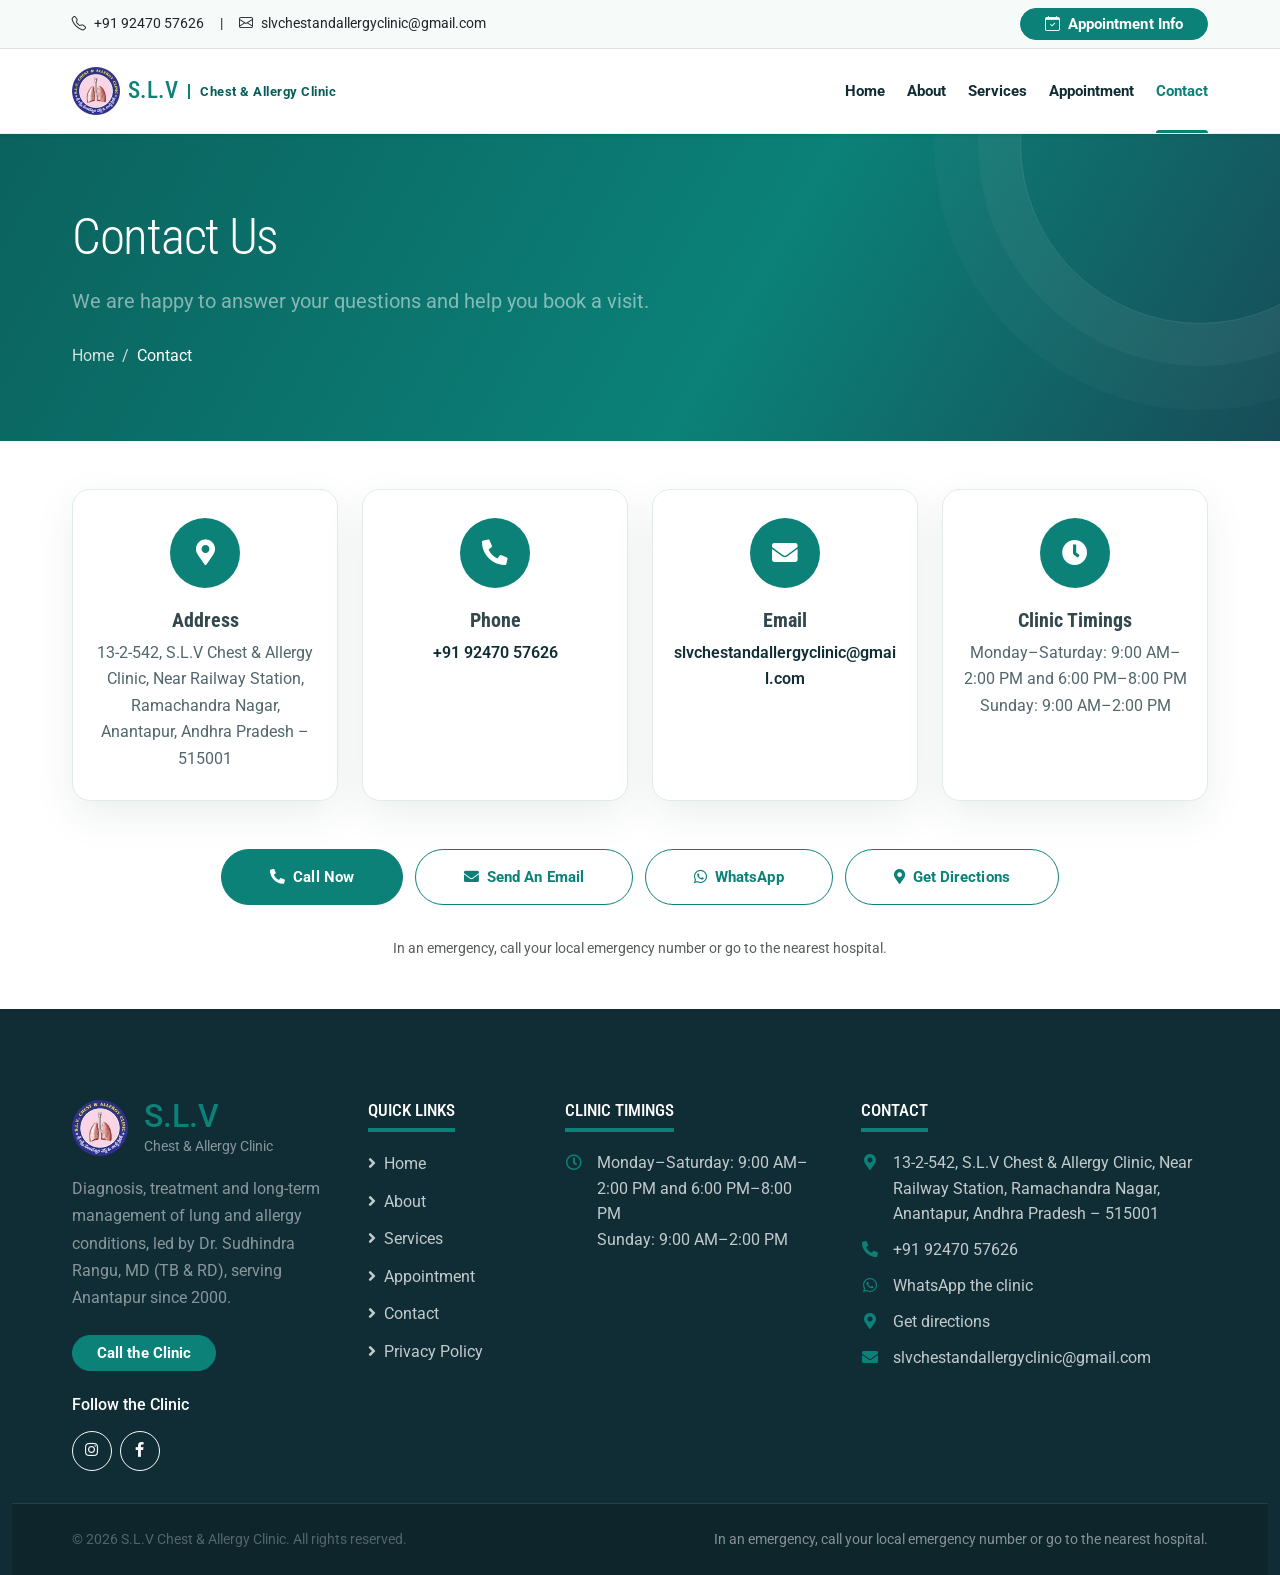
<file: contact.html>
<!DOCTYPE html>
<html lang="en-IN">

<head>
    <meta charset="utf-8">
    <title>Contact S.L.V Chest & Allergy Clinic | Anantapur</title>
    <meta name="viewport" content="width=device-width, initial-scale=1">
    <meta name="description" content="Find S.L.V Chest & Allergy Clinic near Railway Station, Ramachandra Nagar, Anantapur. View clinic hours, call, email or get directions.">
    <meta name="theme-color" content="#0b6b66">
    <meta name="robots" content="index, follow, max-image-preview:large">
    <meta name="author" content="S.L.V Chest &amp; Allergy Clinic">
    <meta property="og:type" content="website">
    <meta property="og:site_name" content="S.L.V Chest &amp; Allergy Clinic">
    <meta property="og:title" content="Contact S.L.V Chest & Allergy Clinic | Anantapur">
    <meta property="og:description" content="Find S.L.V Chest & Allergy Clinic near Railway Station, Ramachandra Nagar, Anantapur. View clinic hours, call, email or get directions.">
    <meta name="twitter:card" content="summary_large_image">
<meta name="twitter:image" content="https://www.slvchestallergy.com/img/clinic-exterior-sign.webp">
<meta name="twitter:image:alt" content="S.L.V Chest &amp; Allergy Clinic in Anantapur">
    <meta name="twitter:title" content="Contact S.L.V Chest & Allergy Clinic | Anantapur">
    <meta name="twitter:description" content="Find S.L.V Chest & Allergy Clinic near Railway Station, Ramachandra Nagar, Anantapur. View clinic hours, call, email or get directions.">

    <link rel="canonical" href="https://www.slvchestallergy.com/contact.html">
    <meta property="og:url" content="https://www.slvchestallergy.com/contact.html">
    <meta property="og:image" content="https://www.slvchestallergy.com/img/clinic-exterior-sign.webp">
    <meta property="og:image:alt" content="S.L.V Chest &amp; Allergy Clinic in Anantapur">

    <!-- ASSETS:START -->
    <!-- Favicon -->
    <link rel="icon" type="image/png" sizes="32x32" href="img/favicon-32.png">
    <link rel="icon" type="image/png" sizes="48x48" href="img/favicon-48.png">
    <link rel="apple-touch-icon" href="img/apple-touch-icon.png">

    <!-- Google Web Fonts -->
    <link rel="preconnect" href="https://fonts.googleapis.com">
    <link rel="preconnect" href="https://fonts.gstatic.com" crossorigin>
    <link href="https://fonts.googleapis.com/css2?family=Roboto+Condensed:wght@400;700&family=Roboto:wght@400;700&display=swap" rel="stylesheet">

    <link rel="preconnect" href="https://cdnjs.cloudflare.com" crossorigin>
    <link rel="preconnect" href="https://cdn.jsdelivr.net" crossorigin>

    <!-- Icon Font Stylesheets -->
    <link href="https://cdnjs.cloudflare.com/ajax/libs/font-awesome/5.15.4/css/all.min.css" rel="stylesheet">
    <link href="https://cdn.jsdelivr.net/npm/bootstrap-icons@1.4.1/font/bootstrap-icons.css" rel="stylesheet">

    <!-- Libraries Stylesheet -->

    <!-- Bootstrap + Template Stylesheets -->
    <link href="css/bootstrap.min.css" rel="stylesheet">
    <link href="css/style.css" rel="stylesheet">
    <!-- ASSETS:END -->

    <script type="application/ld+json">{"@context":"https://schema.org","@type":"MedicalClinic","name":"S.L.V Chest & Allergy Clinic","alternateName":"Sri Lakshmi Venkateswara Chest & Allergy Clinic","telephone":"+91-92470-57626","email":"slvchestandallergyclinic@gmail.com","address":{"@type":"PostalAddress","streetAddress":"13-2-542, Near Railway Station, Ramachandra Nagar","addressLocality":"Anantapur","addressRegion":"Andhra Pradesh","postalCode":"515001","addressCountry":"IN"},"medicalSpecialty":["Pulmonary","Allergy"],"openingHoursSpecification":[{"@type":"OpeningHoursSpecification","dayOfWeek":["Monday","Tuesday","Wednesday","Thursday","Friday","Saturday"],"opens":"09:00","closes":"14:00"},{"@type":"OpeningHoursSpecification","dayOfWeek":["Monday","Tuesday","Wednesday","Thursday","Friday","Saturday"],"opens":"18:00","closes":"20:00"},{"@type":"OpeningHoursSpecification","dayOfWeek":"Sunday","opens":"09:00","closes":"14:00"}],"employee":{"@type":"Physician","name":"Dr. Sudhindra Rangu","honorificSuffix":"MBBS, MD (TB & RD)","medicalSpecialty":"Pulmonary"},"url":"https://www.slvchestallergy.com/","image":"https://www.slvchestallergy.com/img/clinic-exterior-sign.webp","logo":"https://www.slvchestallergy.com/img/logo-96.webp","sameAs":["https://www.instagram.com/slvchestandallergy_clinic/","https://www.facebook.com/people/SLV-ChestAllergy-Clinic/61586206379697/"]}</script>

<script type="application/ld+json">
{
  "@context": "https://schema.org",
  "@type": "BreadcrumbList",
  "itemListElement": [
    {
      "@type": "ListItem",
      "position": 1,
      "name": "Home",
      "item": "https://www.slvchestallergy.com/"
    },
    {
      "@type": "ListItem",
      "position": 2,
      "name": "Contact",
      "item": "https://www.slvchestallergy.com/contact.html"
    }
  ]
}
</script>
</head>

<body id="top">
    <a class="skip-link" href="#main-content">Skip to main content</a>
    <!-- HEADER:START -->
    <!-- Topbar Start -->
    <div class="topbar container-fluid py-2 border-bottom d-none d-lg-block">
        <div class="container">
            <div class="row align-items-center">
                <div class="col-md-8">
                    <div class="d-inline-flex align-items-center">
                        <a class="text-decoration-none text-body pe-3" href="tel:+919247057626"><i class="bi bi-telephone me-2"></i>+91 92470 57626</a>
                        <span class="text-body">|</span>
                        <a class="text-decoration-none text-body ps-3" href="mailto:slvchestandallergyclinic@gmail.com"><i class="bi bi-envelope me-2"></i>slvchestandallergyclinic@gmail.com</a>
                    </div>
                </div>
                <div class="col-md-4 text-end">
                    <a class="btn btn-primary btn-sm rounded-pill px-4" href="appointment.html"><i class="bi bi-calendar-check me-2"></i>Appointment Info</a>
                </div>
            </div>
        </div>
    </div>
    <!-- Topbar End -->

    <!-- Navbar Start -->
    <div class="container-fluid sticky-top bg-white shadow-sm">
        <div class="container">
            <nav class="navbar navbar-expand-lg bg-white navbar-light py-3 py-lg-0">
                <a href="index.html" class="navbar-brand">
                    <div class="h1 m-0 text-uppercase text-primary d-flex align-items-center"><img src="img/logo-96.webp" width="48" height="48" alt="S.L.V Chest &amp; Allergy Clinic logo" class="me-2" decoding="async">S.L.V<small class="brand-sub d-none d-sm-inline">Chest &amp; Allergy Clinic</small></div>
                </a>
                <button class="navbar-toggler" type="button" data-bs-toggle="collapse" data-bs-target="#navbarCollapse" aria-controls="navbarCollapse" aria-expanded="false" aria-label="Toggle navigation">
                    <span class="navbar-toggler-icon"></span>
                </button>
                <div class="collapse navbar-collapse" id="navbarCollapse">
                    <div class="navbar-nav ms-auto py-0">
                        <a href="index.html" class="nav-item nav-link">Home</a>
                        <a href="about.html" class="nav-item nav-link">About</a>
                        <a href="service.html" class="nav-item nav-link">Services</a>
                        <a href="appointment.html" class="nav-item nav-link">Appointment</a>
                        <a href="contact.html" class="nav-item nav-link active">Contact</a>
                    </div>
                </div>
            </nav>
        </div>
    </div>
    <!-- Navbar End -->
    <!-- HEADER:END -->

    <!-- Page Header Start -->
    <div id="main-content" tabindex="-1" class="page-header container-fluid py-5">
        <div class="container py-4 text-center text-lg-start">
            <h1 class="display-4 text-white mb-3">Contact Us</h1>
            <p class="fs-5 text-white-50 mb-4">We are happy to answer your questions and help you book a visit.</p>
            <nav aria-label="breadcrumb">
                <ol class="breadcrumb mb-0 justify-content-center justify-content-lg-start">
                    <li class="breadcrumb-item"><a href="index.html">Home</a></li>
                    <li class="breadcrumb-item active" aria-current="page">Contact</li>
                </ol>
            </nav>
        </div>
    </div>
    <!-- Page Header End -->

    <!-- Contact Start -->
    <div class="container-fluid py-5 contact-page">
        <div class="container">
            <div class="row g-4 contact-info-grid">
                <div class="col-sm-6 col-lg-3">
                    <div class="contact-card">
                        <div class="service-icon"><i class="fa fa-map-marker-alt"></i></div>
                        <h5 class="mb-2">Address</h5>
                        <p class="mb-0">13-2-542, S.L.V Chest &amp; Allergy Clinic, Near Railway Station, Ramachandra Nagar, Anantapur, Andhra Pradesh – 515001</p>
                    </div>
                </div>
                <div class="col-sm-6 col-lg-3">
                    <div class="contact-card">
                        <div class="service-icon"><i class="fa fa-phone-alt"></i></div>
                        <h5 class="mb-2">Phone</h5>
                        <p class="mb-0"><a href="tel:+919247057626">+91 92470 57626</a></p>
                    </div>
                </div>
                <div class="col-sm-6 col-lg-3">
                    <div class="contact-card">
                        <div class="service-icon"><i class="fa fa-envelope"></i></div>
                        <h5 class="mb-2">Email</h5>
                        <p class="mb-0"><a href="mailto:slvchestandallergyclinic@gmail.com">slvchestandallergyclinic@gmail.com</a></p>
                    </div>
                </div>
                <div class="col-sm-6 col-lg-3">
                    <div class="contact-card">
                        <div class="service-icon"><i class="fa fa-clock"></i></div>
                        <h5 class="mb-2">Clinic Timings</h5>
                        <p class="mb-0">Monday–Saturday: 9:00 AM–2:00 PM and 6:00 PM–8:00 PM<br>Sunday: 9:00 AM–2:00 PM</p>
                    </div>
                </div>
            </div>
            <div class="text-center mt-5">
                <a class="btn btn-primary rounded-pill py-3 px-5 me-2 mb-2" href="tel:+919247057626"><i class="fa fa-phone-alt me-2"></i>Call Now</a>
                <a class="btn btn-outline-primary rounded-pill py-3 px-5 me-2 mb-2" href="mailto:slvchestandallergyclinic@gmail.com"><i class="fa fa-envelope me-2"></i>Send An Email</a>
                <a class="btn btn-outline-primary rounded-pill py-3 px-5 me-2 mb-2" href="https://wa.me/919247057626" target="_blank" rel="noopener noreferrer"><i class="fab fa-whatsapp me-2"></i>WhatsApp</a>
                <a class="btn btn-outline-primary rounded-pill py-3 px-5 mb-2" href="https://maps.app.goo.gl/LrANqiK6j5Q1fwWy9" target="_blank" rel="noopener noreferrer"><i class="fa fa-map-marker-alt me-2"></i>Get Directions</a>
            </div>
            <p class="text-center text-muted small mt-4 mb-0">In an emergency, call your local emergency number or go to the nearest hospital.</p>
        </div>
    </div>
    <!-- Contact End -->

    <!-- FOOTER:START -->
    <!-- Footer Start -->
    <footer class="site-footer container-fluid bg-dark text-light pt-5" role="contentinfo">
        <div class="container pt-4 pb-3">
            <div class="row g-4 g-lg-5 footer-grid">
                <div class="col-12 col-sm-6 col-lg-3">
                    <a href="index.html" class="footer-brand text-decoration-none d-inline-block mb-3">
                        <span class="d-flex align-items-center"><img src="img/logo-96.webp" width="56" height="56" alt="S.L.V Chest &amp; Allergy Clinic logo" class="me-3" decoding="async"><span><span class="h2 text-uppercase text-primary d-block mb-0">S.L.V</span><span class="d-block text-white-50 small">Chest &amp; Allergy Clinic</span></span></span>
                    </a>
                    <p class="text-white-50 mb-4">Diagnosis, treatment and long-term management of lung and allergy conditions, led by Dr. Sudhindra Rangu, MD (TB &amp; RD), serving Anantapur since 2000.</p>
                    <a class="btn btn-primary rounded-pill px-4" href="tel:+919247057626">Call the Clinic</a>
                    <div class="mt-4">
                        <h6 class="text-white mb-3">Follow the Clinic</h6>
                        <div class="d-flex align-items-center gap-2" aria-label="Clinic social media">
                            <a class="btn btn-outline-light btn-sm rounded-circle" style="width:40px;height:40px;display:inline-flex;align-items:center;justify-content:center" href="https://www.instagram.com/slvchestandallergy_clinic/" target="_blank" rel="noopener noreferrer" aria-label="Instagram — S.L.V Chest & Allergy Clinic"><i class="fab fa-instagram" aria-hidden="true"></i></a>
                            <a class="btn btn-outline-light btn-sm rounded-circle" style="width:40px;height:40px;display:inline-flex;align-items:center;justify-content:center" href="https://www.facebook.com/people/SLV-ChestAllergy-Clinic/61586206379697/" target="_blank" rel="noopener noreferrer" aria-label="Facebook — S.L.V Chest & Allergy Clinic"><i class="fab fa-facebook-f" aria-hidden="true"></i></a>
                        </div>
                    </div>
                </div>
                <div class="col-6 col-sm-6 col-lg-2">
                    <h5 class="footer-title">Quick Links</h5>
                    <ul class="list-unstyled footer-links mb-0">
                        <li><a href="index.html"><i class="fa fa-angle-right me-2"></i>Home</a></li>
                        <li><a href="about.html"><i class="fa fa-angle-right me-2"></i>About</a></li>
                        <li><a href="service.html"><i class="fa fa-angle-right me-2"></i>Services</a></li>
                        <li><a href="appointment.html"><i class="fa fa-angle-right me-2"></i>Appointment</a></li>
                        <li><a href="contact.html"><i class="fa fa-angle-right me-2"></i>Contact</a></li>
                        <li><a href="privacy.html"><i class="fa fa-angle-right me-2"></i>Privacy Policy</a></li>
                    </ul>
                </div>
                <div class="col-6 col-sm-6 col-lg-3">
                    <h5 class="footer-title">Clinic Timings</h5>
                    <ul class="list-unstyled footer-info mb-0">
                        <li><i class="far fa-clock text-primary"></i><span>Monday–Saturday: 9:00 AM–2:00 PM and 6:00 PM–8:00 PM<br>Sunday: 9:00 AM–2:00 PM</span></li>
                    </ul>
                </div>
                <div class="col-12 col-sm-6 col-lg-4">
                    <h5 class="footer-title">Contact</h5>
                    <ul class="list-unstyled footer-info mb-0">
                        <li><i class="fa fa-map-marker-alt text-primary"></i><span>13-2-542, S.L.V Chest &amp; Allergy Clinic, Near Railway Station, Ramachandra Nagar, Anantapur, Andhra Pradesh – 515001</span></li>
                        <li><i class="fa fa-phone-alt text-primary"></i><a href="tel:+919247057626">+91 92470 57626</a></li>
                        <li><i class="fab fa-whatsapp text-primary"></i><a href="https://wa.me/919247057626" target="_blank" rel="noopener noreferrer">WhatsApp the clinic</a></li>
                        <li><i class="fa fa-map-marker-alt text-primary"></i><a href="https://maps.app.goo.gl/LrANqiK6j5Q1fwWy9" target="_blank" rel="noopener noreferrer">Get directions</a></li>
                        <li><i class="fa fa-envelope text-primary"></i><a href="mailto:slvchestandallergyclinic@gmail.com">slvchestandallergyclinic@gmail.com</a></li>
                    </ul>
                </div>
            </div>
        </div>
        <div class="footer-bottom border-top border-secondary py-4">
            <div class="container">
                <div class="row g-2 align-items-center">
                    <div class="col-md-5 text-center text-md-start">
                        <p class="mb-0 small">&copy; 2026 S.L.V Chest &amp; Allergy Clinic. All rights reserved.</p>
                    </div>
                    <div class="col-md-7 text-center text-md-end">
                        <p class="mb-0 small text-white-50">In an emergency, call your local emergency number or go to the nearest hospital.</p>
                    </div>
                </div>
            </div>
        </div>
    </footer>
    <!-- Footer End -->
    <!-- FOOTER:END -->

    <!-- SCRIPTS:START -->
    <!-- Sticky mobile action bar -->
    <div class="mobile-bar d-lg-none" aria-label="Quick contact"><a class="btn btn-outline-primary rounded-pill" href="tel:+919247057626"><i class="fa fa-phone-alt me-2" aria-hidden="true"></i>Call</a><a class="btn btn-primary rounded-pill" href="https://wa.me/919247057626" target="_blank" rel="noopener noreferrer"><i class="fab fa-whatsapp me-2" aria-hidden="true"></i>WhatsApp</a></div>

    <!-- Back to Top -->
    <a href="#" class="btn btn-lg btn-primary btn-lg-square back-to-top" aria-label="Back to top"><i class="bi bi-arrow-up"></i></a>

    <!-- JavaScript Libraries -->
    <script src="lib/jquery/jquery-3.7.1.min.js"></script>
    <script src="lib/bootstrap/bootstrap.bundle.min.js"></script>
    <script src="lib/easing/easing.min.js"></script>

    <!-- Template Javascript -->
    <script src="js/main.js"></script>
    <!-- SCRIPTS:END -->
</body>

</html>
</file>
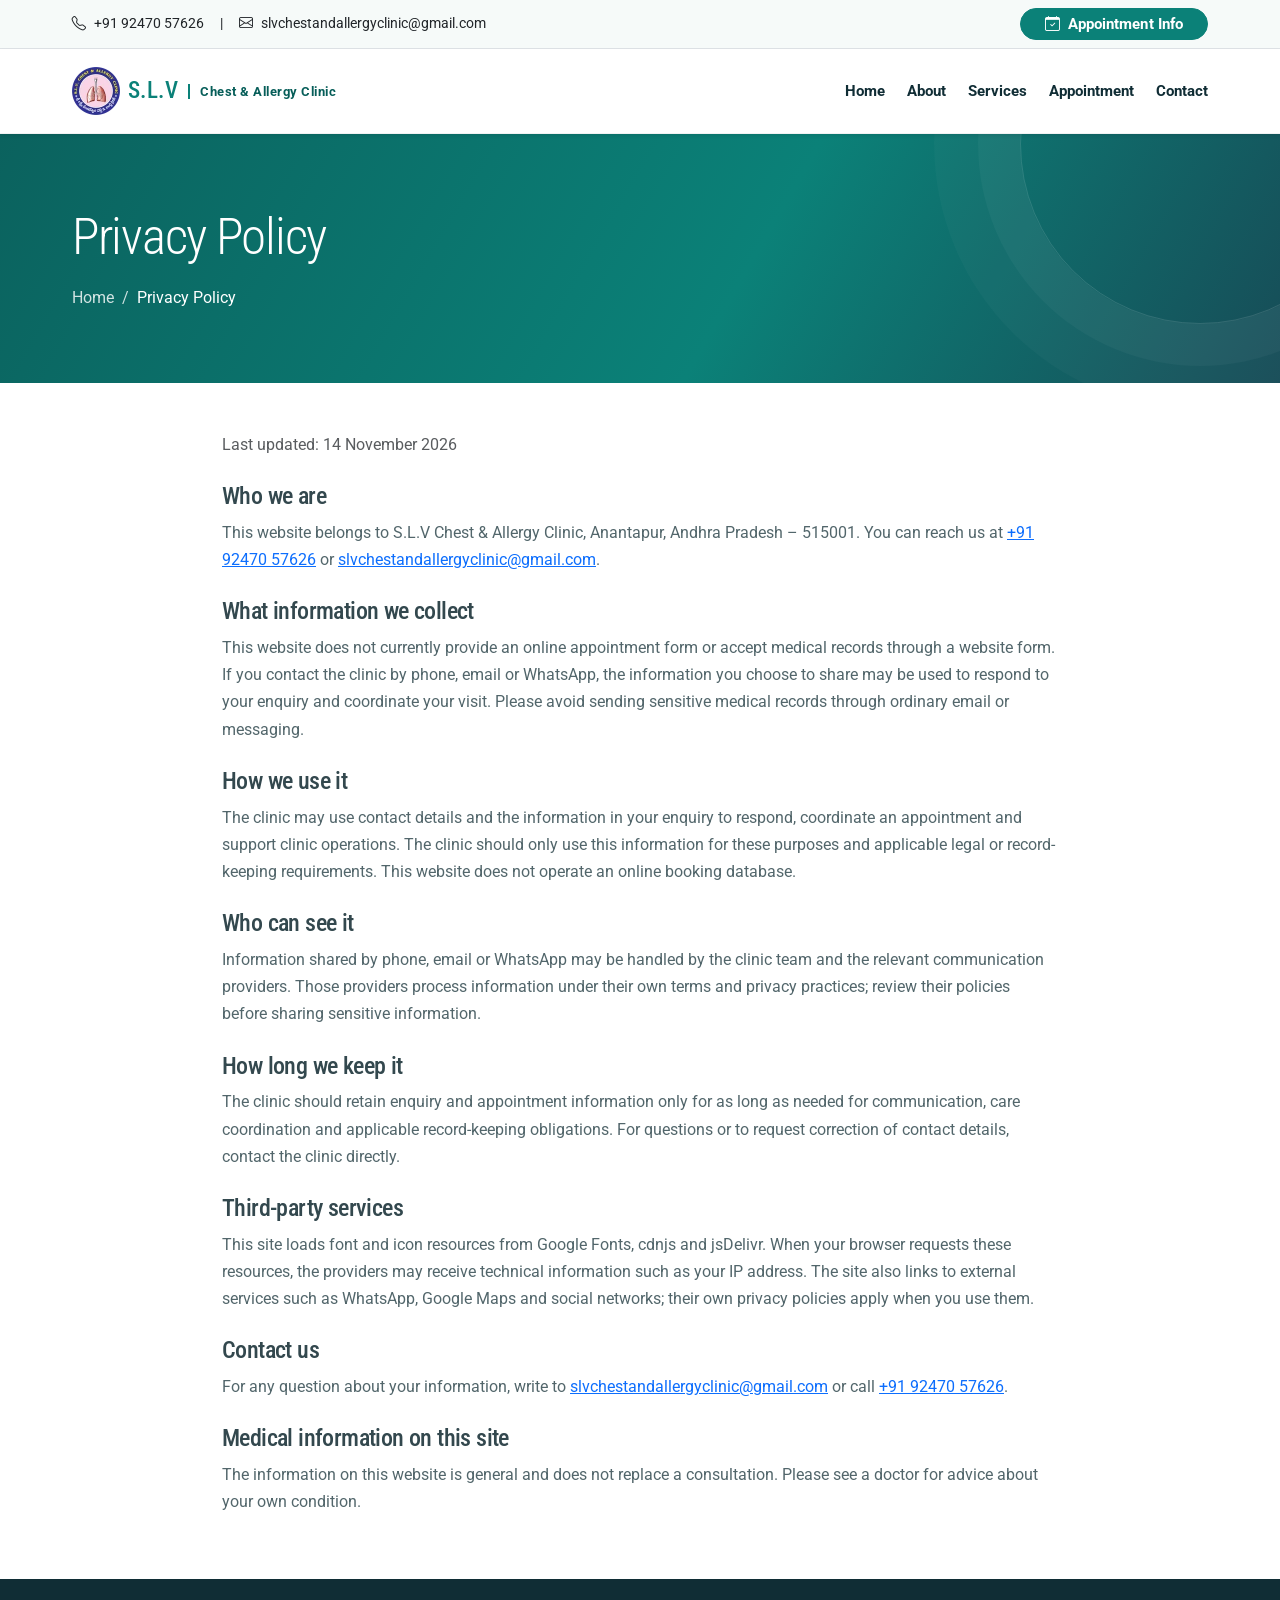
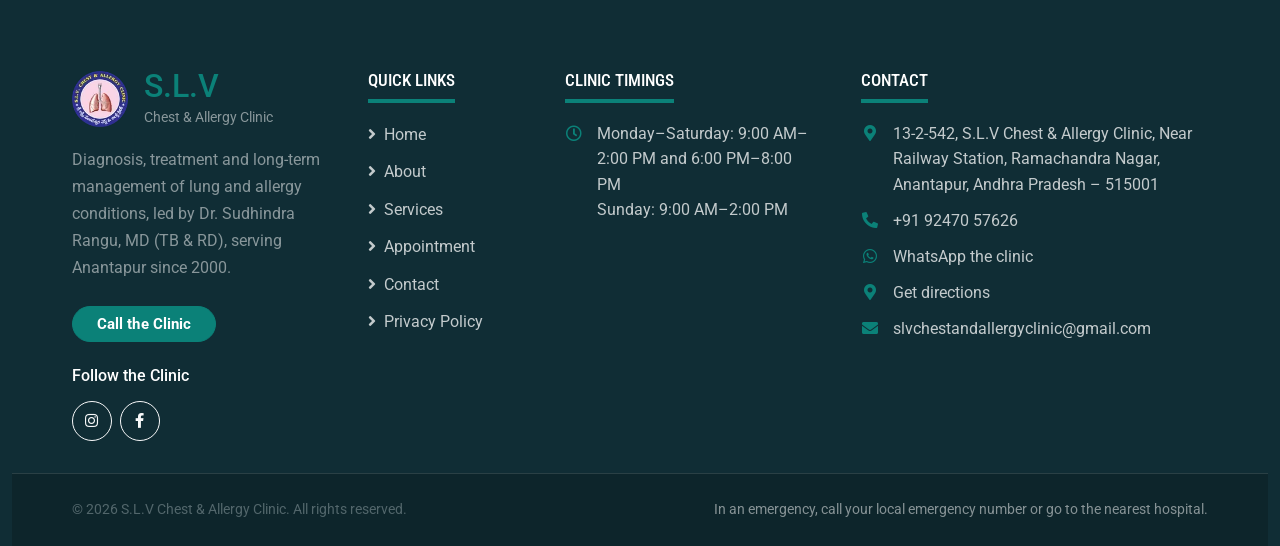
<file: privacy.html>
<!DOCTYPE html>
<html lang="en-IN">

<head>
    <meta charset="utf-8">
    <title>Privacy Policy | S.L.V Chest & Allergy Clinic</title>
    <meta name="viewport" content="width=device-width, initial-scale=1">
    <meta name="description" content="Read how S.L.V Chest & Allergy Clinic handles information shared through phone, email, WhatsApp and this website.">
    <meta name="theme-color" content="#0b6b66">
    <meta name="robots" content="index, follow, max-image-preview:large">
    <meta name="author" content="S.L.V Chest &amp; Allergy Clinic">
    <meta property="og:type" content="website">
    <meta property="og:site_name" content="S.L.V Chest &amp; Allergy Clinic">
    <meta property="og:title" content="Privacy Policy | S.L.V Chest & Allergy Clinic">
    <meta property="og:description" content="Read how S.L.V Chest & Allergy Clinic handles information shared through phone, email, WhatsApp and this website.">
    <meta name="twitter:card" content="summary_large_image">
<meta name="twitter:image" content="https://www.slvchestallergy.com/img/clinic-exterior-sign.webp">
<meta name="twitter:image:alt" content="S.L.V Chest &amp; Allergy Clinic in Anantapur">
    <meta name="twitter:title" content="Privacy Policy | S.L.V Chest & Allergy Clinic">
    <meta name="twitter:description" content="Read how S.L.V Chest & Allergy Clinic handles information shared through phone, email, WhatsApp and this website.">

    <link rel="canonical" href="https://www.slvchestallergy.com/privacy.html">
    <meta property="og:url" content="https://www.slvchestallergy.com/privacy.html">
    <meta property="og:image" content="https://www.slvchestallergy.com/img/clinic-exterior-sign.webp">
    <meta property="og:image:alt" content="S.L.V Chest &amp; Allergy Clinic in Anantapur">

    <!-- ASSETS:START -->
    <!-- Favicon -->
    <link rel="icon" type="image/png" sizes="32x32" href="img/favicon-32.png">
    <link rel="icon" type="image/png" sizes="48x48" href="img/favicon-48.png">
    <link rel="apple-touch-icon" href="img/apple-touch-icon.png">

    <!-- Google Web Fonts -->
    <link rel="preconnect" href="https://fonts.googleapis.com">
    <link rel="preconnect" href="https://fonts.gstatic.com" crossorigin>
    <link href="https://fonts.googleapis.com/css2?family=Roboto+Condensed:wght@400;700&family=Roboto:wght@400;700&display=swap" rel="stylesheet">

    <link rel="preconnect" href="https://cdnjs.cloudflare.com" crossorigin>
    <link rel="preconnect" href="https://cdn.jsdelivr.net" crossorigin>

    <!-- Icon Font Stylesheets -->
    <link href="https://cdnjs.cloudflare.com/ajax/libs/font-awesome/5.15.4/css/all.min.css" rel="stylesheet">
    <link href="https://cdn.jsdelivr.net/npm/bootstrap-icons@1.4.1/font/bootstrap-icons.css" rel="stylesheet">

    <!-- Libraries Stylesheet -->

    <!-- Bootstrap + Template Stylesheets -->
    <link href="css/bootstrap.min.css" rel="stylesheet">
    <link href="css/style.css" rel="stylesheet">
    <!-- ASSETS:END -->

<script type="application/ld+json">
{
  "@context": "https://schema.org",
  "@type": "BreadcrumbList",
  "itemListElement": [
    {
      "@type": "ListItem",
      "position": 1,
      "name": "Home",
      "item": "https://www.slvchestallergy.com/"
    },
    {
      "@type": "ListItem",
      "position": 2,
      "name": "Privacy Policy",
      "item": "https://www.slvchestallergy.com/privacy.html"
    }
  ]
}
</script>
</head>

<body id="top">
    <a class="skip-link" href="#main-content">Skip to main content</a>
    <!-- HEADER:START -->
    <!-- Topbar Start -->
    <div class="topbar container-fluid py-2 border-bottom d-none d-lg-block">
        <div class="container">
            <div class="row align-items-center">
                <div class="col-md-8">
                    <div class="d-inline-flex align-items-center">
                        <a class="text-decoration-none text-body pe-3" href="tel:+919247057626"><i class="bi bi-telephone me-2"></i>+91 92470 57626</a>
                        <span class="text-body">|</span>
                        <a class="text-decoration-none text-body ps-3" href="mailto:slvchestandallergyclinic@gmail.com"><i class="bi bi-envelope me-2"></i>slvchestandallergyclinic@gmail.com</a>
                    </div>
                </div>
                <div class="col-md-4 text-end">
                    <a class="btn btn-primary btn-sm rounded-pill px-4" href="appointment.html"><i class="bi bi-calendar-check me-2"></i>Appointment Info</a>
                </div>
            </div>
        </div>
    </div>
    <!-- Topbar End -->

    <!-- Navbar Start -->
    <div class="container-fluid sticky-top bg-white shadow-sm">
        <div class="container">
            <nav class="navbar navbar-expand-lg bg-white navbar-light py-3 py-lg-0">
                <a href="index.html" class="navbar-brand">
                    <div class="h1 m-0 text-uppercase text-primary d-flex align-items-center"><img src="img/logo-96.webp" width="48" height="48" alt="S.L.V Chest &amp; Allergy Clinic logo" class="me-2" decoding="async">S.L.V<small class="brand-sub d-none d-sm-inline">Chest &amp; Allergy Clinic</small></div>
                </a>
                <button class="navbar-toggler" type="button" data-bs-toggle="collapse" data-bs-target="#navbarCollapse" aria-controls="navbarCollapse" aria-expanded="false" aria-label="Toggle navigation">
                    <span class="navbar-toggler-icon"></span>
                </button>
                <div class="collapse navbar-collapse" id="navbarCollapse">
                    <div class="navbar-nav ms-auto py-0">
                        <a href="index.html" class="nav-item nav-link">Home</a>
                        <a href="about.html" class="nav-item nav-link">About</a>
                        <a href="service.html" class="nav-item nav-link">Services</a>
                        <a href="appointment.html" class="nav-item nav-link">Appointment</a>
                        <a href="contact.html" class="nav-item nav-link">Contact</a>
                    </div>
                </div>
            </nav>
        </div>
    </div>
    <!-- Navbar End -->
    <!-- HEADER:END -->

    <!-- Page Header Start -->
    <div id="main-content" tabindex="-1" class="page-header container-fluid py-5">
        <div class="container py-4 text-center text-lg-start">
            <h1 class="display-4 text-white mb-3">Privacy Policy</h1>
            <nav aria-label="breadcrumb">
                <ol class="breadcrumb mb-0 justify-content-center justify-content-lg-start">
                    <li class="breadcrumb-item"><a href="index.html">Home</a></li>
                    <li class="breadcrumb-item active" aria-current="page">Privacy Policy</li>
                </ol>
            </nav>
        </div>
    </div>
    <!-- Page Header End -->

    <!-- Privacy Start -->
    <div class="container-fluid py-5">
        <div class="container" style="max-width: 860px;">
            <p class="text-muted">Last updated: 14 November 2026</p>
            <h2 class="h4 mt-4 mb-2">Who we are</h2>
            <p>This website belongs to S.L.V Chest &amp; Allergy Clinic, Anantapur, Andhra Pradesh – 515001. You can reach us at <a href="tel:+919247057626">+91 92470 57626</a> or <a href="mailto:slvchestandallergyclinic@gmail.com">slvchestandallergyclinic@gmail.com</a>.</p>
            <h2 class="h4 mt-4 mb-2">What information we collect</h2>
            <p>This website does not currently provide an online appointment form or accept medical records through a website form. If you contact the clinic by phone, email or WhatsApp, the information you choose to share may be used to respond to your enquiry and coordinate your visit. Please avoid sending sensitive medical records through ordinary email or messaging.</p>
            <h2 class="h4 mt-4 mb-2">How we use it</h2>
            <p>The clinic may use contact details and the information in your enquiry to respond, coordinate an appointment and support clinic operations. The clinic should only use this information for these purposes and applicable legal or record-keeping requirements. This website does not operate an online booking database.</p>
            <h2 class="h4 mt-4 mb-2">Who can see it</h2>
            <p>Information shared by phone, email or WhatsApp may be handled by the clinic team and the relevant communication providers. Those providers process information under their own terms and privacy practices; review their policies before sharing sensitive information.</p>
            <h2 class="h4 mt-4 mb-2">How long we keep it</h2>
            <p>The clinic should retain enquiry and appointment information only for as long as needed for communication, care coordination and applicable record-keeping obligations. For questions or to request correction of contact details, contact the clinic directly.</p>
            <h2 class="h4 mt-4 mb-2">Third-party services</h2>
            <p>This site loads font and icon resources from Google Fonts, cdnjs and jsDelivr. When your browser requests these resources, the providers may receive technical information such as your IP address. The site also links to external services such as WhatsApp, Google Maps and social networks; their own privacy policies apply when you use them.</p>
            <h2 class="h4 mt-4 mb-2">Contact us</h2>
            <p>For any question about your information, write to <a href="mailto:slvchestandallergyclinic@gmail.com">slvchestandallergyclinic@gmail.com</a> or call <a href="tel:+919247057626">+91 92470 57626</a>.</p>
            <h2 class="h4 mt-4 mb-2">Medical information on this site</h2>
            <p>The information on this website is general and does not replace a consultation. Please see a doctor for advice about your own condition.</p>
        </div>
    </div>
    <!-- Privacy End -->

    <!-- FOOTER:START -->
    <!-- Footer Start -->
    <footer class="site-footer container-fluid bg-dark text-light pt-5" role="contentinfo">
        <div class="container pt-4 pb-3">
            <div class="row g-4 g-lg-5 footer-grid">
                <div class="col-12 col-sm-6 col-lg-3">
                    <a href="index.html" class="footer-brand text-decoration-none d-inline-block mb-3">
                        <span class="d-flex align-items-center"><img src="img/logo-96.webp" width="56" height="56" alt="S.L.V Chest &amp; Allergy Clinic logo" class="me-3" decoding="async"><span><span class="h2 text-uppercase text-primary d-block mb-0">S.L.V</span><span class="d-block text-white-50 small">Chest &amp; Allergy Clinic</span></span></span>
                    </a>
                    <p class="text-white-50 mb-4">Diagnosis, treatment and long-term management of lung and allergy conditions, led by Dr. Sudhindra Rangu, MD (TB &amp; RD), serving Anantapur since 2000.</p>
                    <a class="btn btn-primary rounded-pill px-4" href="tel:+919247057626">Call the Clinic</a>
                    <div class="mt-4">
                        <h6 class="text-white mb-3">Follow the Clinic</h6>
                        <div class="d-flex align-items-center gap-2" aria-label="Clinic social media">
                            <a class="btn btn-outline-light btn-sm rounded-circle" style="width:40px;height:40px;display:inline-flex;align-items:center;justify-content:center" href="https://www.instagram.com/slvchestandallergy_clinic/" target="_blank" rel="noopener noreferrer" aria-label="Instagram — S.L.V Chest & Allergy Clinic"><i class="fab fa-instagram" aria-hidden="true"></i></a>
                            <a class="btn btn-outline-light btn-sm rounded-circle" style="width:40px;height:40px;display:inline-flex;align-items:center;justify-content:center" href="https://www.facebook.com/people/SLV-ChestAllergy-Clinic/61586206379697/" target="_blank" rel="noopener noreferrer" aria-label="Facebook — S.L.V Chest & Allergy Clinic"><i class="fab fa-facebook-f" aria-hidden="true"></i></a>
                        </div>
                    </div>
                </div>
                <div class="col-6 col-sm-6 col-lg-2">
                    <h5 class="footer-title">Quick Links</h5>
                    <ul class="list-unstyled footer-links mb-0">
                        <li><a href="index.html"><i class="fa fa-angle-right me-2"></i>Home</a></li>
                        <li><a href="about.html"><i class="fa fa-angle-right me-2"></i>About</a></li>
                        <li><a href="service.html"><i class="fa fa-angle-right me-2"></i>Services</a></li>
                        <li><a href="appointment.html"><i class="fa fa-angle-right me-2"></i>Appointment</a></li>
                        <li><a href="contact.html"><i class="fa fa-angle-right me-2"></i>Contact</a></li>
                        <li><a href="privacy.html"><i class="fa fa-angle-right me-2"></i>Privacy Policy</a></li>
                    </ul>
                </div>
                <div class="col-6 col-sm-6 col-lg-3">
                    <h5 class="footer-title">Clinic Timings</h5>
                    <ul class="list-unstyled footer-info mb-0">
                        <li><i class="far fa-clock text-primary"></i><span>Monday–Saturday: 9:00 AM–2:00 PM and 6:00 PM–8:00 PM<br>Sunday: 9:00 AM–2:00 PM</span></li>
                    </ul>
                </div>
                <div class="col-12 col-sm-6 col-lg-4">
                    <h5 class="footer-title">Contact</h5>
                    <ul class="list-unstyled footer-info mb-0">
                        <li><i class="fa fa-map-marker-alt text-primary"></i><span>13-2-542, S.L.V Chest &amp; Allergy Clinic, Near Railway Station, Ramachandra Nagar, Anantapur, Andhra Pradesh – 515001</span></li>
                        <li><i class="fa fa-phone-alt text-primary"></i><a href="tel:+919247057626">+91 92470 57626</a></li>
                        <li><i class="fab fa-whatsapp text-primary"></i><a href="https://wa.me/919247057626" target="_blank" rel="noopener noreferrer">WhatsApp the clinic</a></li>
                        <li><i class="fa fa-map-marker-alt text-primary"></i><a href="https://maps.app.goo.gl/LrANqiK6j5Q1fwWy9" target="_blank" rel="noopener noreferrer">Get directions</a></li>
                        <li><i class="fa fa-envelope text-primary"></i><a href="mailto:slvchestandallergyclinic@gmail.com">slvchestandallergyclinic@gmail.com</a></li>
                    </ul>
                </div>
            </div>
        </div>
        <div class="footer-bottom border-top border-secondary py-4">
            <div class="container">
                <div class="row g-2 align-items-center">
                    <div class="col-md-5 text-center text-md-start">
                        <p class="mb-0 small">&copy; 2026 S.L.V Chest &amp; Allergy Clinic. All rights reserved.</p>
                    </div>
                    <div class="col-md-7 text-center text-md-end">
                        <p class="mb-0 small text-white-50">In an emergency, call your local emergency number or go to the nearest hospital.</p>
                    </div>
                </div>
            </div>
        </div>
    </footer>
    <!-- Footer End -->
    <!-- FOOTER:END -->

    <!-- SCRIPTS:START -->
    <!-- Sticky mobile action bar -->
    <div class="mobile-bar d-lg-none" aria-label="Quick contact"><a class="btn btn-outline-primary rounded-pill" href="tel:+919247057626"><i class="fa fa-phone-alt me-2" aria-hidden="true"></i>Call</a><a class="btn btn-primary rounded-pill" href="https://wa.me/919247057626" target="_blank" rel="noopener noreferrer"><i class="fab fa-whatsapp me-2" aria-hidden="true"></i>WhatsApp</a></div>

    <!-- Back to Top -->
    <a href="#" class="btn btn-lg btn-primary btn-lg-square back-to-top" aria-label="Back to top"><i class="bi bi-arrow-up"></i></a>

    <!-- JavaScript Libraries -->
    <script src="lib/jquery/jquery-3.7.1.min.js"></script>
    <script src="lib/bootstrap/bootstrap.bundle.min.js"></script>
    <script src="lib/easing/easing.min.js"></script>

    <!-- Template Javascript -->
    <script src="js/main.js"></script>
    <!-- SCRIPTS:END -->
</body>

</html>
</file>
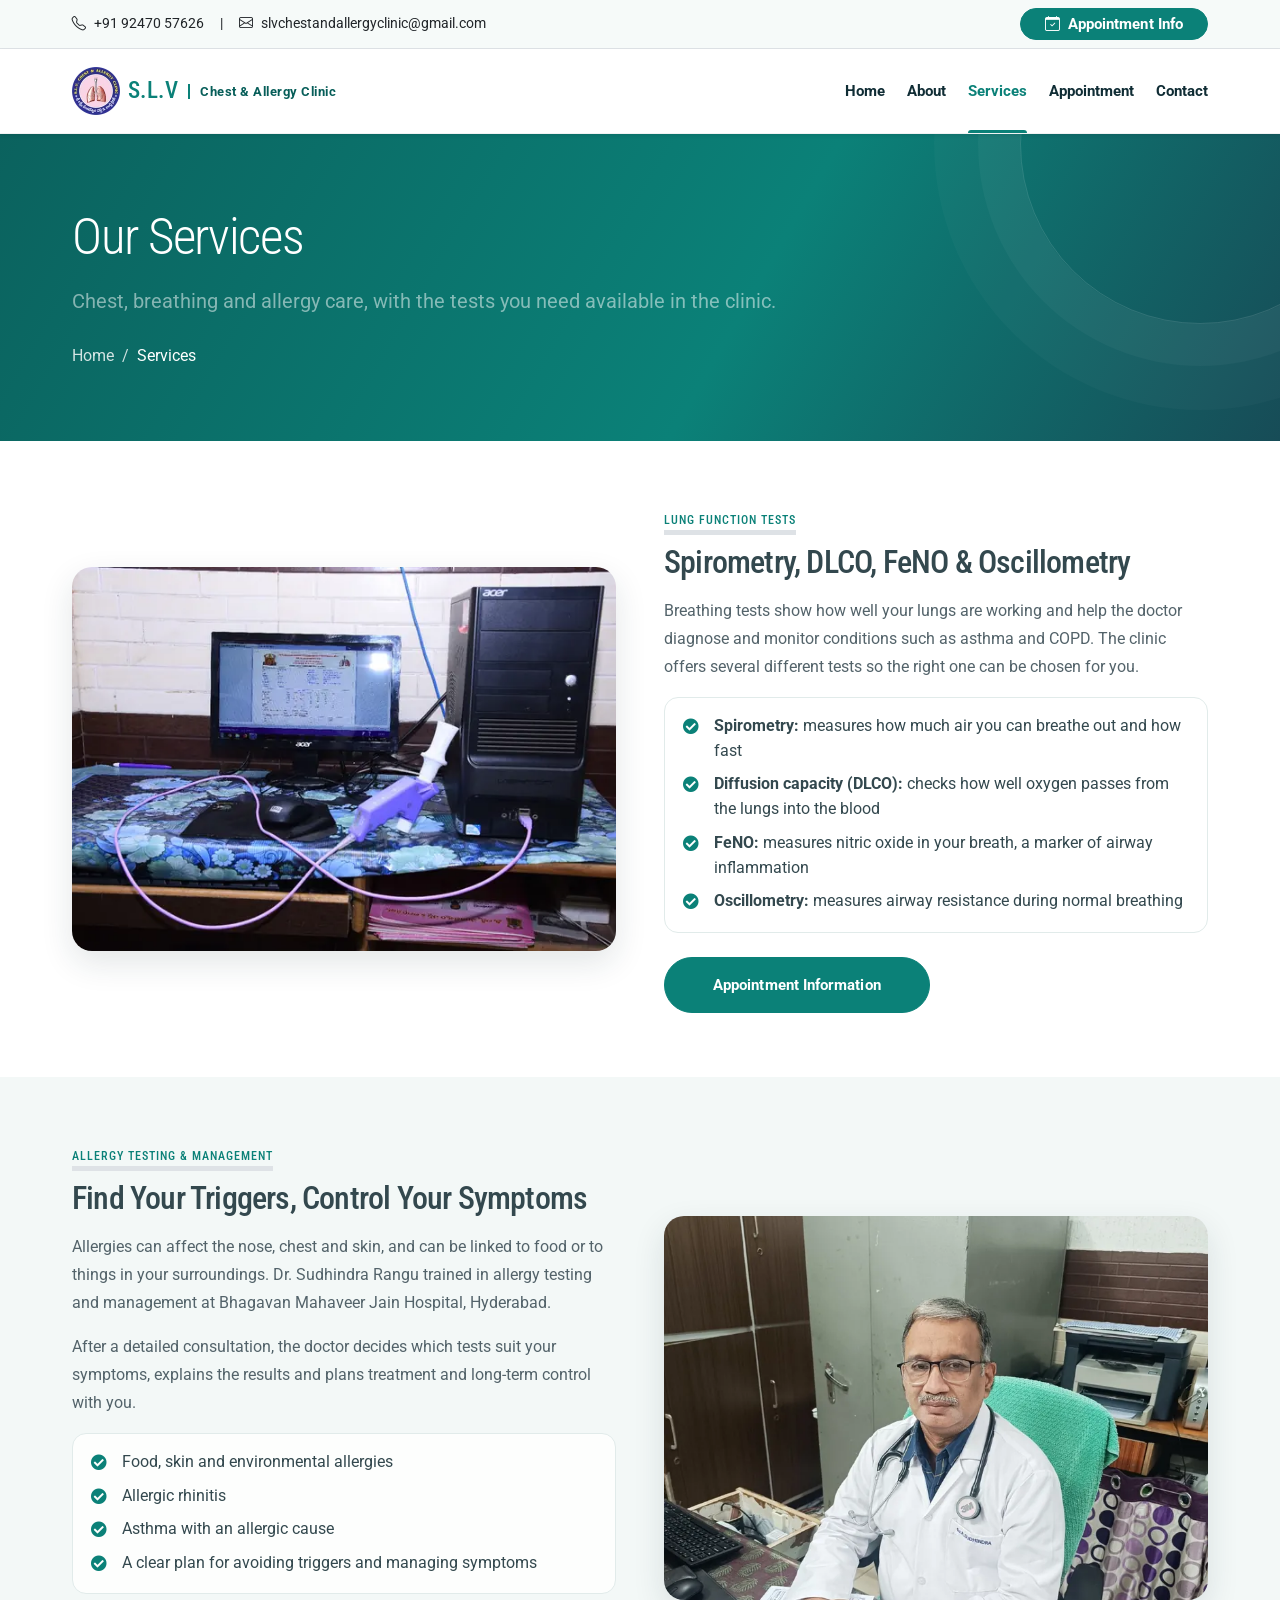
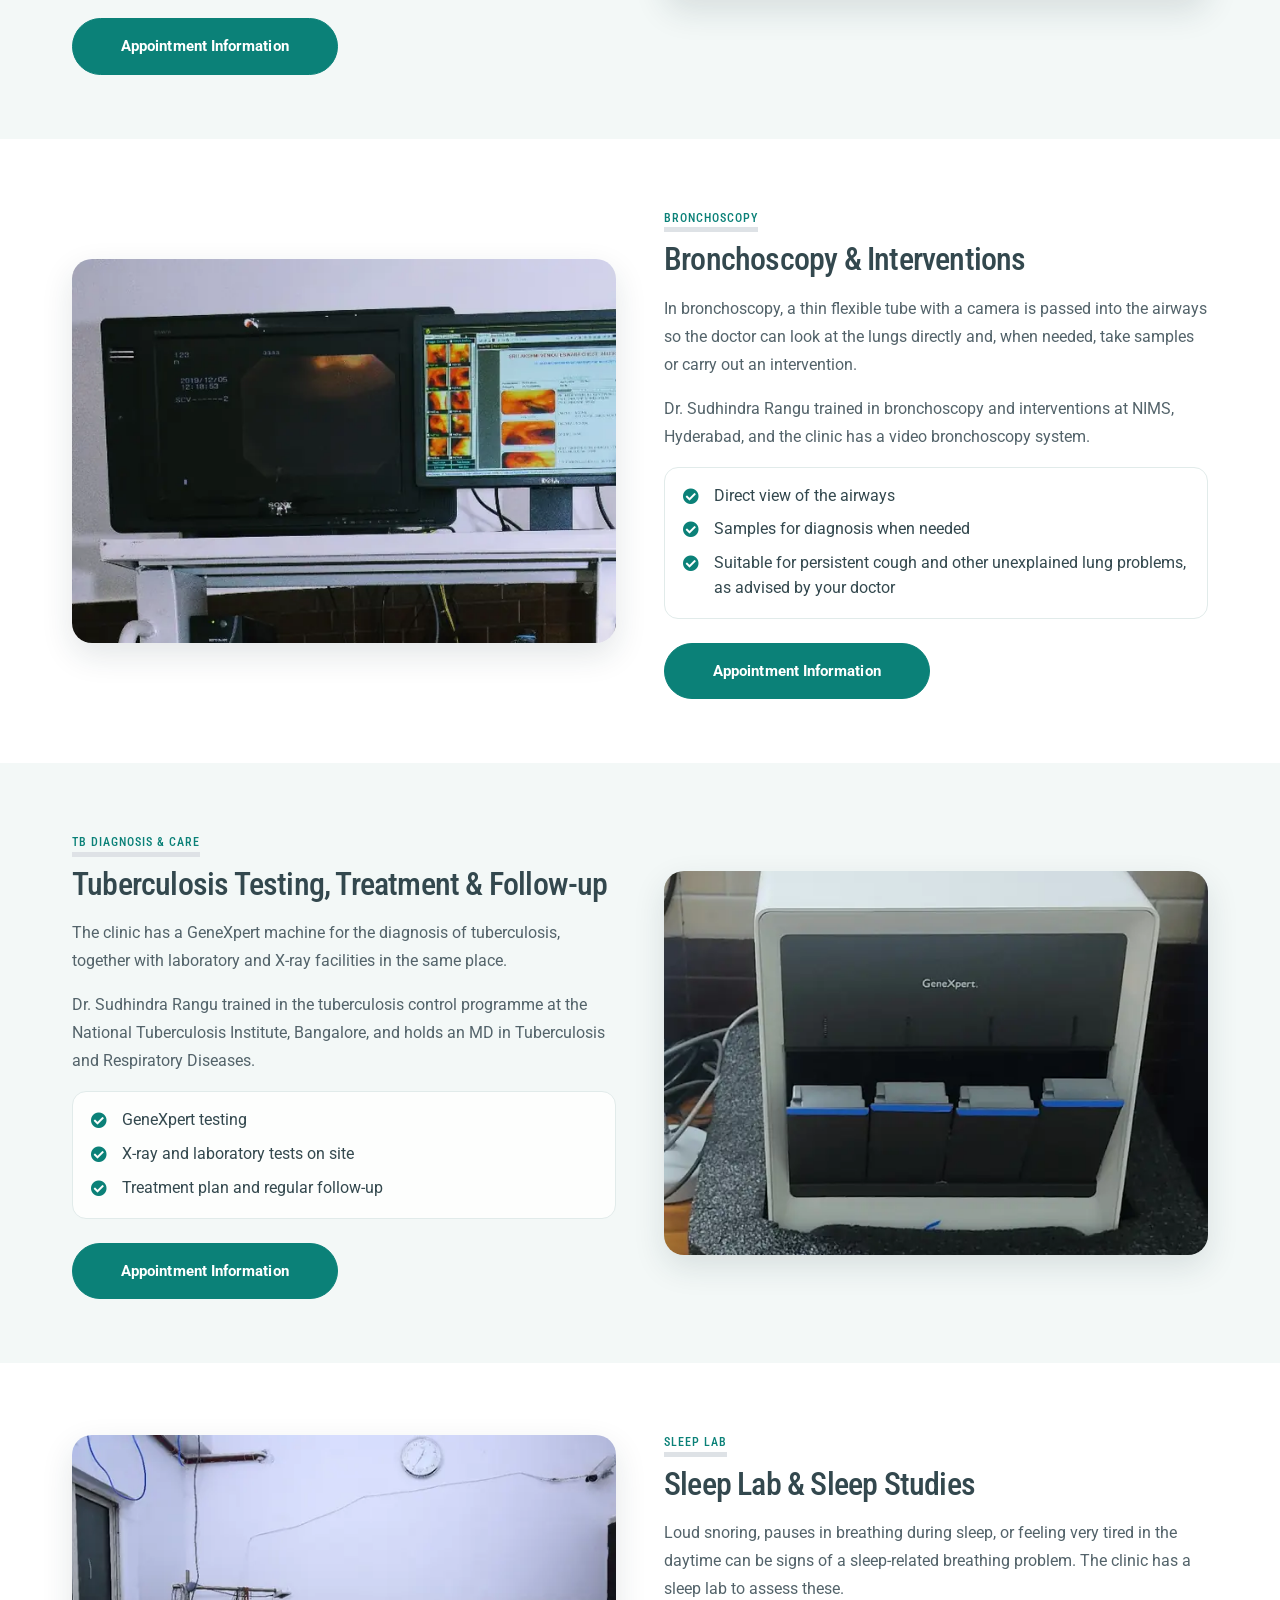
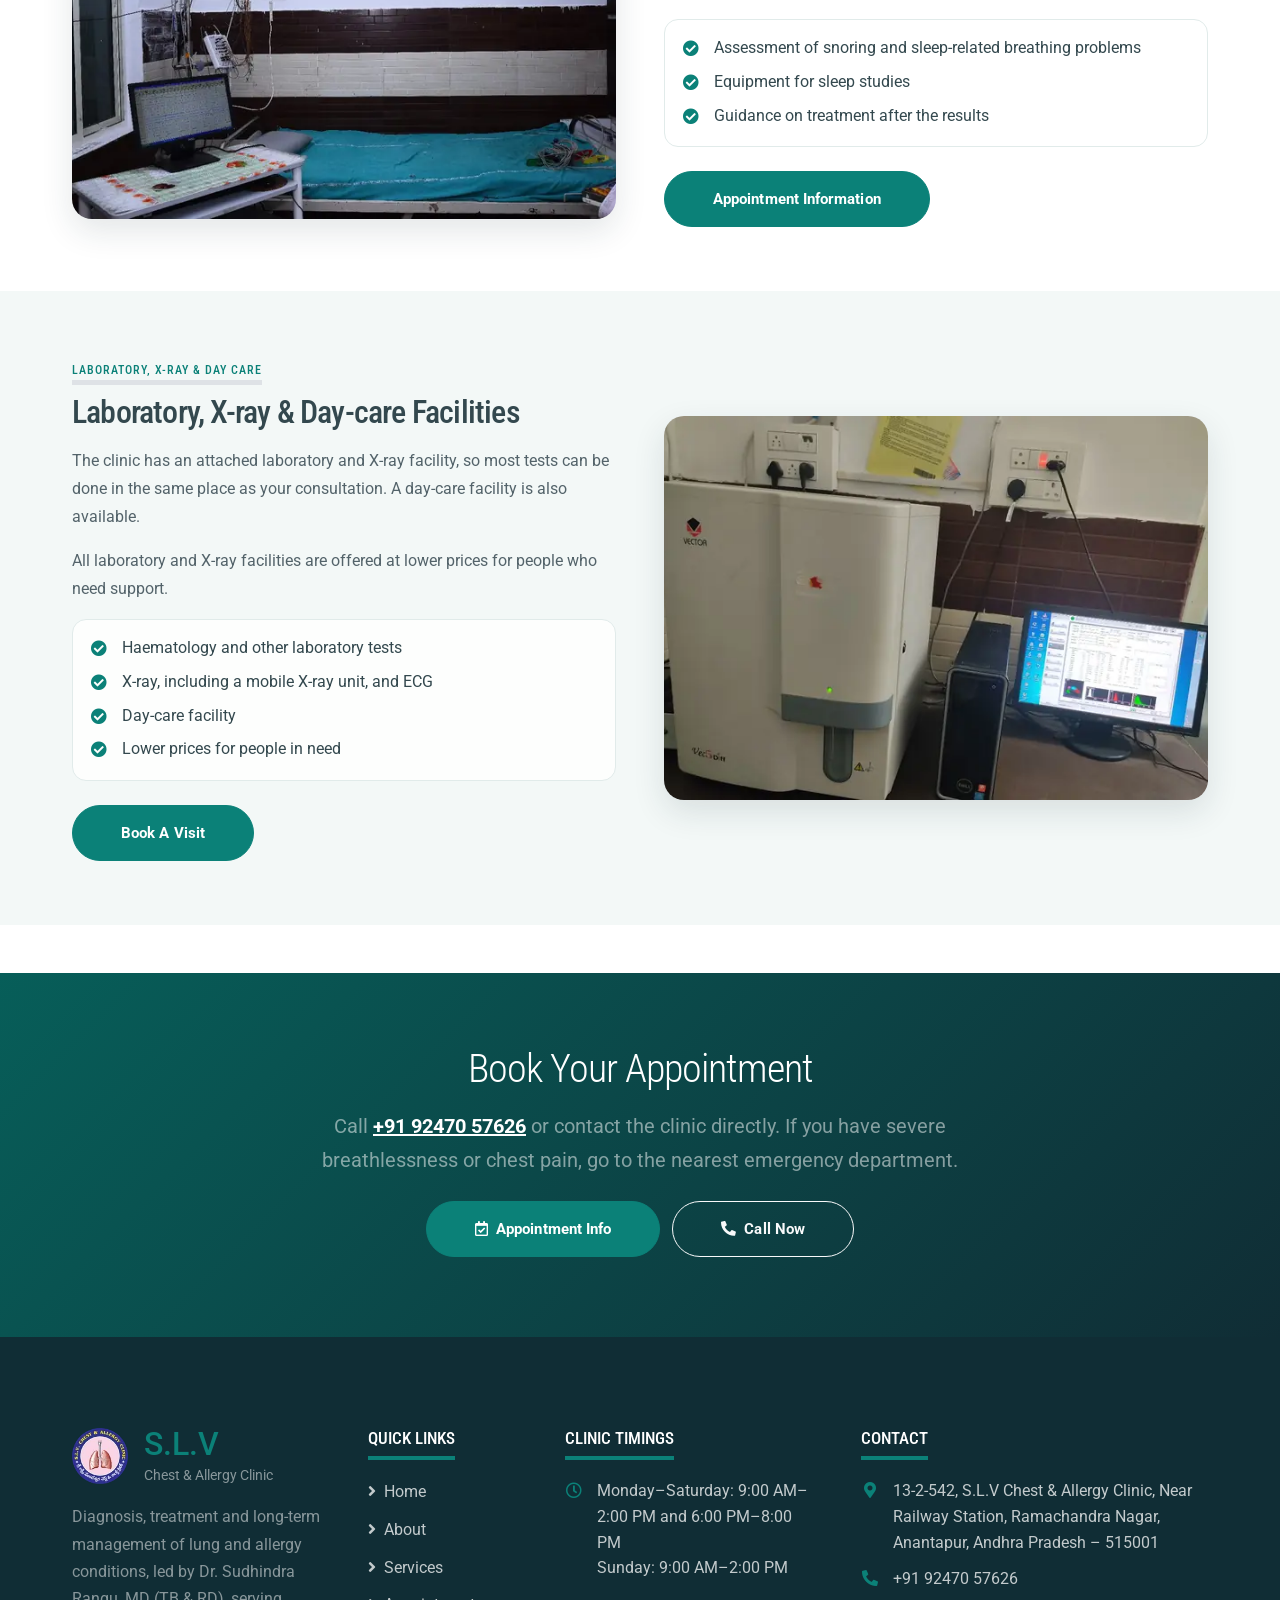
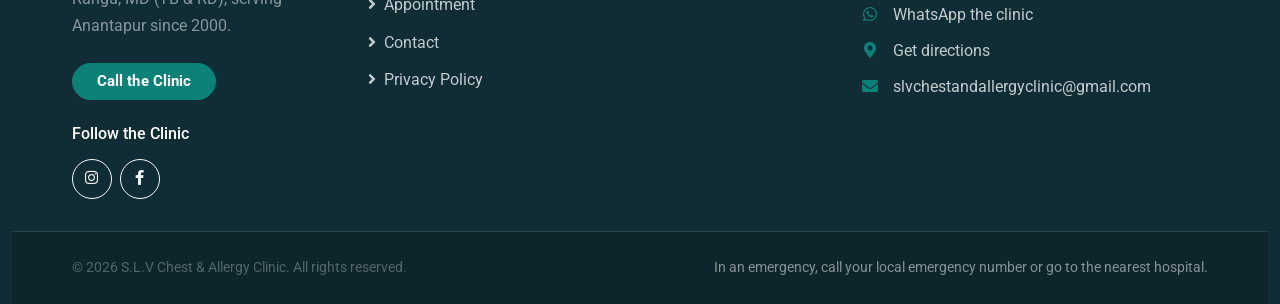
<file: service.html>
<!DOCTYPE html>
<html lang="en-IN">

<head>
    <meta charset="utf-8">
    <title>Chest, Lung & Allergy Services in Anantapur | S.L.V Clinic</title>
    <meta name="viewport" content="width=device-width, initial-scale=1">
    <meta name="description" content="Explore respiratory and allergy services at S.L.V Chest & Allergy Clinic, Anantapur, including lung function testing, bronchoscopy, TB diagnosis and sleep testing.">
    <meta name="theme-color" content="#0b6b66">
    <meta name="robots" content="index, follow, max-image-preview:large">
    <meta name="author" content="S.L.V Chest &amp; Allergy Clinic">
    <meta property="og:type" content="website">
    <meta property="og:site_name" content="S.L.V Chest &amp; Allergy Clinic">
    <meta property="og:title" content="Chest, Lung & Allergy Services in Anantapur | S.L.V Clinic">
    <meta property="og:description" content="Explore respiratory and allergy services at S.L.V Chest & Allergy Clinic, Anantapur, including lung function testing, bronchoscopy, TB diagnosis and sleep testing.">
    <meta name="twitter:card" content="summary_large_image">
<meta name="twitter:image" content="https://www.slvchestallergy.com/img/clinic-exterior-sign.webp">
<meta name="twitter:image:alt" content="S.L.V Chest &amp; Allergy Clinic in Anantapur">
    <meta name="twitter:title" content="Chest, Lung & Allergy Services in Anantapur | S.L.V Clinic">
    <meta name="twitter:description" content="Explore respiratory and allergy services at S.L.V Chest & Allergy Clinic, Anantapur, including lung function testing, bronchoscopy, TB diagnosis and sleep testing.">

    <link rel="canonical" href="https://www.slvchestallergy.com/service.html">
    <meta property="og:url" content="https://www.slvchestallergy.com/service.html">
    <meta property="og:image" content="https://www.slvchestallergy.com/img/clinic-exterior-sign.webp">
    <meta property="og:image:alt" content="S.L.V Chest &amp; Allergy Clinic in Anantapur">

    <!-- ASSETS:START -->
    <!-- Favicon -->
    <link rel="icon" type="image/png" sizes="32x32" href="img/favicon-32.png">
    <link rel="icon" type="image/png" sizes="48x48" href="img/favicon-48.png">
    <link rel="apple-touch-icon" href="img/apple-touch-icon.png">

    <!-- Google Web Fonts -->
    <link rel="preconnect" href="https://fonts.googleapis.com">
    <link rel="preconnect" href="https://fonts.gstatic.com" crossorigin>
    <link href="https://fonts.googleapis.com/css2?family=Roboto+Condensed:wght@400;700&family=Roboto:wght@400;700&display=swap" rel="stylesheet">

    <link rel="preconnect" href="https://cdnjs.cloudflare.com" crossorigin>
    <link rel="preconnect" href="https://cdn.jsdelivr.net" crossorigin>

    <!-- Icon Font Stylesheets -->
    <link href="https://cdnjs.cloudflare.com/ajax/libs/font-awesome/5.15.4/css/all.min.css" rel="stylesheet">
    <link href="https://cdn.jsdelivr.net/npm/bootstrap-icons@1.4.1/font/bootstrap-icons.css" rel="stylesheet">

    <!-- Libraries Stylesheet -->

    <!-- Bootstrap + Template Stylesheets -->
    <link href="css/bootstrap.min.css" rel="stylesheet">
    <link href="css/style.css" rel="stylesheet">
    <!-- ASSETS:END -->

<script type="application/ld+json">
{
  "@context": "https://schema.org",
  "@type": "BreadcrumbList",
  "itemListElement": [
    {
      "@type": "ListItem",
      "position": 1,
      "name": "Home",
      "item": "https://www.slvchestallergy.com/"
    },
    {
      "@type": "ListItem",
      "position": 2,
      "name": "Services",
      "item": "https://www.slvchestallergy.com/service.html"
    }
  ]
}
</script>
</head>

<body id="top">
    <a class="skip-link" href="#main-content">Skip to main content</a>
    <!-- HEADER:START -->
    <!-- Topbar Start -->
    <div class="topbar container-fluid py-2 border-bottom d-none d-lg-block">
        <div class="container">
            <div class="row align-items-center">
                <div class="col-md-8">
                    <div class="d-inline-flex align-items-center">
                        <a class="text-decoration-none text-body pe-3" href="tel:+919247057626"><i class="bi bi-telephone me-2"></i>+91 92470 57626</a>
                        <span class="text-body">|</span>
                        <a class="text-decoration-none text-body ps-3" href="mailto:slvchestandallergyclinic@gmail.com"><i class="bi bi-envelope me-2"></i>slvchestandallergyclinic@gmail.com</a>
                    </div>
                </div>
                <div class="col-md-4 text-end">
                    <a class="btn btn-primary btn-sm rounded-pill px-4" href="appointment.html"><i class="bi bi-calendar-check me-2"></i>Appointment Info</a>
                </div>
            </div>
        </div>
    </div>
    <!-- Topbar End -->

    <!-- Navbar Start -->
    <div class="container-fluid sticky-top bg-white shadow-sm">
        <div class="container">
            <nav class="navbar navbar-expand-lg bg-white navbar-light py-3 py-lg-0">
                <a href="index.html" class="navbar-brand">
                    <div class="h1 m-0 text-uppercase text-primary d-flex align-items-center"><img src="img/logo-96.webp" width="48" height="48" alt="S.L.V Chest &amp; Allergy Clinic logo" class="me-2" decoding="async">S.L.V<small class="brand-sub d-none d-sm-inline">Chest &amp; Allergy Clinic</small></div>
                </a>
                <button class="navbar-toggler" type="button" data-bs-toggle="collapse" data-bs-target="#navbarCollapse" aria-controls="navbarCollapse" aria-expanded="false" aria-label="Toggle navigation">
                    <span class="navbar-toggler-icon"></span>
                </button>
                <div class="collapse navbar-collapse" id="navbarCollapse">
                    <div class="navbar-nav ms-auto py-0">
                        <a href="index.html" class="nav-item nav-link">Home</a>
                        <a href="about.html" class="nav-item nav-link">About</a>
                        <a href="service.html" class="nav-item nav-link active">Services</a>
                        <a href="appointment.html" class="nav-item nav-link">Appointment</a>
                        <a href="contact.html" class="nav-item nav-link">Contact</a>
                    </div>
                </div>
            </nav>
        </div>
    </div>
    <!-- Navbar End -->
    <!-- HEADER:END -->

    <!-- Page Header Start -->
    <div id="main-content" tabindex="-1" class="page-header container-fluid py-5">
        <div class="container py-4 text-center text-lg-start">
            <h1 class="display-4 text-white mb-3">Our Services</h1>
            <p class="fs-5 text-white-50 mb-4">Chest, breathing and allergy care, with the tests you need available in the clinic.</p>
            <nav aria-label="breadcrumb">
                <ol class="breadcrumb mb-0 justify-content-center justify-content-lg-start">
                    <li class="breadcrumb-item"><a href="index.html">Home</a></li>
                    <li class="breadcrumb-item active" aria-current="page">Services</li>
                </ol>
            </nav>
        </div>
    </div>
    <!-- Page Header End -->

    <div class="container-fluid py-5">
        <div class="container">
            <div class="row g-5 align-items-center service-row" id="lung-function">
                <div class="col-lg-6">
                    <img class="service-img" src="img/g-spirometry-sm.webp" width="640" height="427" alt="Spirometry system at S.L.V Chest &amp; Allergy Clinic" loading="lazy" decoding="async">
                </div>
                <div class="col-lg-6">
                    <h5 class="d-inline-block text-primary text-uppercase border-bottom border-5">Lung Function Tests</h5>
                    <h2 class="h2 mb-3">Spirometry, DLCO, FeNO &amp; Oscillometry</h2>
                    <p>Breathing tests show how well your lungs are working and help the doctor diagnose and monitor conditions such as asthma and COPD. The clinic offers several different tests so the right one can be chosen for you.</p>
                    <ul class="check-list"><li><strong>Spirometry:</strong> measures how much air you can breathe out and how fast</li><li><strong>Diffusion capacity (DLCO):</strong> checks how well oxygen passes from the lungs into the blood</li><li><strong>FeNO:</strong> measures nitric oxide in your breath, a marker of airway inflammation</li><li><strong>Oscillometry:</strong> measures airway resistance during normal breathing</li></ul>
                    <a class="btn btn-primary rounded-pill py-3 px-5" href="appointment.html">Appointment Information</a>
                </div>
            </div>
        </div>
    </div>

    <div class="container-fluid py-5 bg-light">
        <div class="container">
            <div class="row g-5 align-items-center service-row" id="allergy">
                <div class="col-lg-6 order-lg-2">
                    <img class="service-img" src="img/doctor-consulting.webp" width="800" height="1067" alt="Dr. Sudhindra Rangu consulting a patient at S.L.V Chest &amp; Allergy Clinic" loading="lazy" style="object-position: center 30%;" decoding="async">
                </div>
                <div class="col-lg-6">
                    <h5 class="d-inline-block text-primary text-uppercase border-bottom border-5">Allergy Testing &amp; Management</h5>
                    <h2 class="h2 mb-3">Find Your Triggers, Control Your Symptoms</h2>
                    <p>Allergies can affect the nose, chest and skin, and can be linked to food or to things in your surroundings. Dr. Sudhindra Rangu trained in allergy testing and management at Bhagavan Mahaveer Jain Hospital, Hyderabad.</p><p>After a detailed consultation, the doctor decides which tests suit your symptoms, explains the results and plans treatment and long-term control with you.</p>
                    <ul class="check-list"><li>Food, skin and environmental allergies</li><li>Allergic rhinitis</li><li>Asthma with an allergic cause</li><li>A clear plan for avoiding triggers and managing symptoms</li></ul>
                    <a class="btn btn-primary rounded-pill py-3 px-5" href="appointment.html">Appointment Information</a>
                </div>
            </div>
        </div>
    </div>

    <div class="container-fluid py-5">
        <div class="container">
            <div class="row g-5 align-items-center service-row" id="bronchoscopy">
                <div class="col-lg-6">
                    <img class="service-img" src="img/g-bronchoscopy-sm.webp" width="640" height="1260" alt="Video bronchoscopy system at S.L.V Chest &amp; Allergy Clinic" loading="lazy" style="object-position: top;" decoding="async">
                </div>
                <div class="col-lg-6">
                    <h5 class="d-inline-block text-primary text-uppercase border-bottom border-5">Bronchoscopy</h5>
                    <h2 class="h2 mb-3">Bronchoscopy &amp; Interventions</h2>
                    <p>In bronchoscopy, a thin flexible tube with a camera is passed into the airways so the doctor can look at the lungs directly and, when needed, take samples or carry out an intervention.</p><p>Dr. Sudhindra Rangu trained in bronchoscopy and interventions at NIMS, Hyderabad, and the clinic has a video bronchoscopy system.</p>
                    <ul class="check-list"><li>Direct view of the airways</li><li>Samples for diagnosis when needed</li><li>Suitable for persistent cough and other unexplained lung problems, as advised by your doctor</li></ul>
                    <a class="btn btn-primary rounded-pill py-3 px-5" href="appointment.html">Appointment Information</a>
                </div>
            </div>
        </div>
    </div>

    <div class="container-fluid py-5 bg-light">
        <div class="container">
            <div class="row g-5 align-items-center service-row" id="tb">
                <div class="col-lg-6 order-lg-2">
                    <img class="service-img" src="img/g-genexpert-sm.webp" width="640" height="810" alt="GeneXpert machine for TB diagnosis at S.L.V Chest &amp; Allergy Clinic" loading="lazy" decoding="async">
                </div>
                <div class="col-lg-6">
                    <h5 class="d-inline-block text-primary text-uppercase border-bottom border-5">TB Diagnosis &amp; Care</h5>
                    <h2 class="h2 mb-3">Tuberculosis Testing, Treatment &amp; Follow-up</h2>
                    <p>The clinic has a GeneXpert machine for the diagnosis of tuberculosis, together with laboratory and X-ray facilities in the same place.</p><p>Dr. Sudhindra Rangu trained in the tuberculosis control programme at the National Tuberculosis Institute, Bangalore, and holds an MD in Tuberculosis and Respiratory Diseases.</p>
                    <ul class="check-list"><li>GeneXpert testing</li><li>X-ray and laboratory tests on site</li><li>Treatment plan and regular follow-up</li></ul>
                    <a class="btn btn-primary rounded-pill py-3 px-5" href="appointment.html">Appointment Information</a>
                </div>
            </div>
        </div>
    </div>

    <div class="container-fluid py-5">
        <div class="container">
            <div class="row g-5 align-items-center service-row" id="sleep">
                <div class="col-lg-6">
                    <img class="service-img" src="img/g-sleep-lab-sm.webp" width="640" height="427" alt="Sleep lab at S.L.V Chest &amp; Allergy Clinic" loading="lazy" decoding="async">
                </div>
                <div class="col-lg-6">
                    <h5 class="d-inline-block text-primary text-uppercase border-bottom border-5">Sleep Lab</h5>
                    <h2 class="h2 mb-3">Sleep Lab &amp; Sleep Studies</h2>
                    <p>Loud snoring, pauses in breathing during sleep, or feeling very tired in the daytime can be signs of a sleep-related breathing problem. The clinic has a sleep lab to assess these.</p>
                    <ul class="check-list"><li>Assessment of snoring and sleep-related breathing problems</li><li>Equipment for sleep studies</li><li>Guidance on treatment after the results</li></ul>
                    <a class="btn btn-primary rounded-pill py-3 px-5" href="appointment.html">Appointment Information</a>
                </div>
            </div>
        </div>
    </div>

    <div class="container-fluid py-5 bg-light">
        <div class="container">
            <div class="row g-5 align-items-center service-row" id="lab-xray">
                <div class="col-lg-6 order-lg-2">
                    <img class="service-img" src="img/g-haematology-analyser-sm.webp" width="640" height="432" alt="Haematology analyser at S.L.V Chest &amp; Allergy Clinic" loading="lazy" decoding="async">
                </div>
                <div class="col-lg-6">
                    <h5 class="d-inline-block text-primary text-uppercase border-bottom border-5">Laboratory, X-ray &amp; Day Care</h5>
                    <h2 class="h2 mb-3">Laboratory, X-ray &amp; Day-care Facilities</h2>
                    <p>The clinic has an attached laboratory and X-ray facility, so most tests can be done in the same place as your consultation. A day-care facility is also available.</p><p>All laboratory and X-ray facilities are offered at lower prices for people who need support.</p>
                    <ul class="check-list"><li>Haematology and other laboratory tests</li><li>X-ray, including a mobile X-ray unit, and ECG</li><li>Day-care facility</li><li>Lower prices for people in need</li></ul>
                    <a class="btn btn-primary rounded-pill py-3 px-5" href="appointment.html">Book A Visit</a>
                </div>
            </div>
        </div>
    </div>

    <!-- CTA Start -->
    <div class="cta-band container-fluid py-5 mt-5">
        <div class="container py-4 text-center">
            <h2 class="display-6 text-white mb-3">Book Your Appointment</h2>
            <p class="text-white-50 fs-5 mb-4 mx-auto" style="max-width: 720px;">Call <a class="text-white fw-bold" href="tel:+919247057626">+91 92470 57626</a> or contact the clinic directly. If you have severe breathlessness or chest pain, go to the nearest emergency department.</p>
            <a class="btn btn-primary rounded-pill py-3 px-5 me-2 mb-2" href="appointment.html"><i class="far fa-calendar-check me-2"></i>Appointment Info</a>
            <a class="btn btn-outline-light rounded-pill py-3 px-5 mb-2" href="tel:+919247057626"><i class="fa fa-phone-alt me-2"></i>Call Now</a>
        </div>
    </div>
    <!-- CTA End -->

    <!-- FOOTER:START -->
    <!-- Footer Start -->
    <footer class="site-footer container-fluid bg-dark text-light pt-5" role="contentinfo">
        <div class="container pt-4 pb-3">
            <div class="row g-4 g-lg-5 footer-grid">
                <div class="col-12 col-sm-6 col-lg-3">
                    <a href="index.html" class="footer-brand text-decoration-none d-inline-block mb-3">
                        <span class="d-flex align-items-center"><img src="img/logo-96.webp" width="56" height="56" alt="S.L.V Chest &amp; Allergy Clinic logo" class="me-3" decoding="async"><span><span class="h2 text-uppercase text-primary d-block mb-0">S.L.V</span><span class="d-block text-white-50 small">Chest &amp; Allergy Clinic</span></span></span>
                    </a>
                    <p class="text-white-50 mb-4">Diagnosis, treatment and long-term management of lung and allergy conditions, led by Dr. Sudhindra Rangu, MD (TB &amp; RD), serving Anantapur since 2000.</p>
                    <a class="btn btn-primary rounded-pill px-4" href="tel:+919247057626">Call the Clinic</a>
                    <div class="mt-4">
                        <h6 class="text-white mb-3">Follow the Clinic</h6>
                        <div class="d-flex align-items-center gap-2" aria-label="Clinic social media">
                            <a class="btn btn-outline-light btn-sm rounded-circle" style="width:40px;height:40px;display:inline-flex;align-items:center;justify-content:center" href="https://www.instagram.com/slvchestandallergy_clinic/" target="_blank" rel="noopener noreferrer" aria-label="Instagram — S.L.V Chest & Allergy Clinic"><i class="fab fa-instagram" aria-hidden="true"></i></a>
                            <a class="btn btn-outline-light btn-sm rounded-circle" style="width:40px;height:40px;display:inline-flex;align-items:center;justify-content:center" href="https://www.facebook.com/people/SLV-ChestAllergy-Clinic/61586206379697/" target="_blank" rel="noopener noreferrer" aria-label="Facebook — S.L.V Chest & Allergy Clinic"><i class="fab fa-facebook-f" aria-hidden="true"></i></a>
                        </div>
                    </div>
                </div>
                <div class="col-6 col-sm-6 col-lg-2">
                    <h5 class="footer-title">Quick Links</h5>
                    <ul class="list-unstyled footer-links mb-0">
                        <li><a href="index.html"><i class="fa fa-angle-right me-2"></i>Home</a></li>
                        <li><a href="about.html"><i class="fa fa-angle-right me-2"></i>About</a></li>
                        <li><a href="service.html"><i class="fa fa-angle-right me-2"></i>Services</a></li>
                        <li><a href="appointment.html"><i class="fa fa-angle-right me-2"></i>Appointment</a></li>
                        <li><a href="contact.html"><i class="fa fa-angle-right me-2"></i>Contact</a></li>
                        <li><a href="privacy.html"><i class="fa fa-angle-right me-2"></i>Privacy Policy</a></li>
                    </ul>
                </div>
                <div class="col-6 col-sm-6 col-lg-3">
                    <h5 class="footer-title">Clinic Timings</h5>
                    <ul class="list-unstyled footer-info mb-0">
                        <li><i class="far fa-clock text-primary"></i><span>Monday–Saturday: 9:00 AM–2:00 PM and 6:00 PM–8:00 PM<br>Sunday: 9:00 AM–2:00 PM</span></li>
                    </ul>
                </div>
                <div class="col-12 col-sm-6 col-lg-4">
                    <h5 class="footer-title">Contact</h5>
                    <ul class="list-unstyled footer-info mb-0">
                        <li><i class="fa fa-map-marker-alt text-primary"></i><span>13-2-542, S.L.V Chest &amp; Allergy Clinic, Near Railway Station, Ramachandra Nagar, Anantapur, Andhra Pradesh – 515001</span></li>
                        <li><i class="fa fa-phone-alt text-primary"></i><a href="tel:+919247057626">+91 92470 57626</a></li>
                        <li><i class="fab fa-whatsapp text-primary"></i><a href="https://wa.me/919247057626" target="_blank" rel="noopener noreferrer">WhatsApp the clinic</a></li>
                        <li><i class="fa fa-map-marker-alt text-primary"></i><a href="https://maps.app.goo.gl/LrANqiK6j5Q1fwWy9" target="_blank" rel="noopener noreferrer">Get directions</a></li>
                        <li><i class="fa fa-envelope text-primary"></i><a href="mailto:slvchestandallergyclinic@gmail.com">slvchestandallergyclinic@gmail.com</a></li>
                    </ul>
                </div>
            </div>
        </div>
        <div class="footer-bottom border-top border-secondary py-4">
            <div class="container">
                <div class="row g-2 align-items-center">
                    <div class="col-md-5 text-center text-md-start">
                        <p class="mb-0 small">&copy; 2026 S.L.V Chest &amp; Allergy Clinic. All rights reserved.</p>
                    </div>
                    <div class="col-md-7 text-center text-md-end">
                        <p class="mb-0 small text-white-50">In an emergency, call your local emergency number or go to the nearest hospital.</p>
                    </div>
                </div>
            </div>
        </div>
    </footer>
    <!-- Footer End -->
    <!-- FOOTER:END -->

    <!-- SCRIPTS:START -->
    <!-- Sticky mobile action bar -->
    <div class="mobile-bar d-lg-none" aria-label="Quick contact"><a class="btn btn-outline-primary rounded-pill" href="tel:+919247057626"><i class="fa fa-phone-alt me-2" aria-hidden="true"></i>Call</a><a class="btn btn-primary rounded-pill" href="https://wa.me/919247057626" target="_blank" rel="noopener noreferrer"><i class="fab fa-whatsapp me-2" aria-hidden="true"></i>WhatsApp</a></div>

    <!-- Back to Top -->
    <a href="#" class="btn btn-lg btn-primary btn-lg-square back-to-top" aria-label="Back to top"><i class="bi bi-arrow-up"></i></a>

    <!-- JavaScript Libraries -->
    <script src="lib/jquery/jquery-3.7.1.min.js"></script>
    <script src="lib/bootstrap/bootstrap.bundle.min.js"></script>
    <script src="lib/easing/easing.min.js"></script>

    <!-- Template Javascript -->
    <script src="js/main.js"></script>
    <!-- SCRIPTS:END -->
</body>

</html>
</file>
<file: css/style.css>
/********** Template CSS **********/
:root {
    /* New theme palette — calm teal/blue */
    --primary: #31c482;   /* teal */
    --secondary: #267c76; /* deep blue */
    --light: #F3FAFB;     /* very light background */
    --dark: #062536;      /* almost black-blue */
    --accent: #F4A261;    /* warm accent (optional) */
    --white: #FFFFFF;     /* explicit white for exact contrasts */
    --muted: #555555;     /* shadow / subtle text */
}

/* Map Bootstrap CSS variables to the project's theme so utilities like
   `bg-primary` and `text-primary` follow the new palette (loaded after bootstrap). */
:root {
    --bs-primary: var(--primary);
    --bs-secondary: var(--secondary);
    --bs-light: var(--light);
    --bs-dark: var(--dark);
    --bs-white: var(--white);
}

/* Overrides for Bootstrap utilities (bootstrap.min.css uses hardcoded colors and !important).
   These rules are intentionally specific and use !important to ensure the theme applies. */
.bg-primary { background-color: var(--primary) !important; }
.text-primary { color: var(--primary) !important; }
.border-primary { border-color: var(--primary) !important; }
.bg-light { background-color: var(--light) !important; }
.text-light { color: var(--light) !important; }
.bg-white { background-color: var(--white) !important; }

.btn-primary {
    color: var(--white) !important;
    background-color: var(--primary) !important;
    border-color: var(--primary) !important;
}
.btn-primary:hover,
.btn-primary:focus,
.btn-primary:active,
.btn-primary.active,
.show > .btn-primary.dropdown-toggle {
    background-color: var(--secondary) !important;
    border-color: var(--secondary) !important;
}

.btn {
    font-weight: 700;
    transition: .5s;
}

.btn:hover {
    -webkit-box-shadow: 0 8px 6px -6px var(--muted);
    -moz-box-shadow: 0 8px 6px -6px var(--muted);
    box-shadow: 0 8px 6px -6px var(--muted);
}

.btn-primary {
    color: var(--white);
}

.btn-square {
    width: 36px;
    height: 36px;
}

.btn-sm-square {
    width: 28px;
    height: 28px;
}

.btn-lg-square {
    width: 46px;
    height: 46px;
}

.btn-square,
.btn-sm-square,
.btn-lg-square {
    padding-left: 0;
    padding-right: 0;
    text-align: center;
}

.back-to-top {
    position: fixed;
    display: none;
    right: 30px;
    bottom: 0;
    border-radius: 50% 50% 0 0;
    z-index: 99;
}

.navbar-light .navbar-nav .nav-link {
    font-family: 'Roboto Condensed', sans-serif;
    position: relative;
    margin-left: 30px;
    padding: 30px 0;
    font-size: 18px;
    font-weight: 700;
    color: var(--dark);
    outline: none;
    transition: .5s;
}

.navbar-light .navbar-nav .nav-link:hover,
.navbar-light .navbar-nav .nav-link.active {
    color: var(--primary);
}

@media (min-width: 992px) {
    .navbar-light .navbar-nav .nav-link::before {
        position: absolute;
        content: "";
        width: 0;
        height: 5px;
        bottom: 0;
        left: 50%;
        background: var(--primary);
        transition: .5s;
    }

    .navbar-light .navbar-nav .nav-link:hover::before,
    .navbar-light .navbar-nav .nav-link.active::before {
        width: 100%;
        left: 0;
    }
}

@media (max-width: 991.98px) {
    .navbar-light .navbar-nav .nav-link  {
        margin-left: 0;
        padding: 10px 0;
    }
}

.hero-header {
    /* hero.jpg never existed: the real file is hero.webp (50 KB, was a 1.9 MB PNG) */
    background:
        linear-gradient(90deg, rgba(6, 37, 54, .88) 0%, rgba(6, 37, 54, .62) 45%, rgba(6, 37, 54, 0) 72%),
        url(../img/hero.webp) center right / cover no-repeat;
    background-color: var(--dark);
}

@media (max-width: 991.98px) {
    .hero-header {
        background:
            linear-gradient(180deg, rgba(6, 37, 54, .85) 0%, rgba(6, 37, 54, .55) 100%),
            url(../img/hero-900.webp) center right / cover no-repeat;
        background-color: var(--dark);
    }
}

.service-item {
    position: relative;
    height: 350px;
    padding: 0 30px;
    transition: .5s;
}

.service-item .service-icon {
    width: 150px;
    height: 100px;
    display: flex;
    align-items: center;
    justify-content: center;
    background: var(--primary);
    border-radius: 50%;
    transform: rotate(-14deg);
}

.service-item .service-icon i {
    transform: rotate(15deg);
}

.service-item a.btn {
    position: absolute;
    width: 60px;
    bottom: -48px;
    left: 50%;
    margin-left: -30px;
    opacity: 0;
}

.service-item:hover a.btn {
    bottom: -24px;
    opacity: 1;
}

.price-carousel::after {
    position: absolute;
    content: "";
    width: 100%;
    height: 50%;
    bottom: 0;
    left: 0;
    background: var(--primary);
    border-radius: 8px 8px 50% 50%;
    z-index: -1;
}

.price-carousel .owl-nav {
    margin-top: 35px;
    width: 100%;
    text-align: center;
    display: flex;
    justify-content: center;
}

.price-carousel .owl-nav .owl-prev,
.price-carousel .owl-nav .owl-next{
    position: relative;
    margin: 0 5px;
    width: 45px;
    height: 45px;
    display: flex;
    align-items: center;
    justify-content: center;
    color: var(--primary);
    background: var(--white);
    font-size: 22px;
    border-radius: 45px;
    transition: .5s;
}

.price-carousel .owl-nav .owl-prev:hover,
.price-carousel .owl-nav .owl-next:hover {
    color: var(--dark);
}

@media (min-width: 576px) {
    .team-item .row {
        height: 350px;
    }
}

.team-carousel .owl-nav {
    position: absolute;
    padding: 0 45px;
    width: 100%;
    height: 45px;
    top: calc(50% - 22.5px);
    left: 0;
    display: flex;
    justify-content: space-between;
}

.team-carousel .owl-nav .owl-prev,
.team-carousel .owl-nav .owl-next {
    position: relative;
    width: 45px;
    height: 45px;
    display: flex;
    align-items: center;
    justify-content: center;
    color: var(--white);
    background: var(--primary);
    border-radius: 45px;
    font-size: 22px;
    transition: .5s;
}

.team-carousel .owl-nav .owl-prev:hover,
.team-carousel .owl-nav .owl-next:hover {
    background: var(--dark);
}

.testimonial-carousel .owl-dots {
    margin-top: 15px;
    display: flex;
    align-items: center;
    justify-content: center;
}

.testimonial-carousel .owl-dot {
    position: relative;
    display: inline-block;
    margin: 0 5px;
    width: 20px;
    height: 20px;
    background: var(--light);
    border: 2px solid var(--primary);
    border-radius: 20px;
    transition: .5s;
}

.testimonial-carousel .owl-dot.active {
    width: 40px;
    height: 40px;
    background: var(--primary);
}

.testimonial-carousel .owl-item img {
    width: 150px;
    height: 150px;
}


/********** Header **********/
.navbar-brand .brand-sub {
    display: inline-block;
    margin-left: 10px;
    padding-left: 10px;
    border-left: 2px solid var(--primary);
    font-size: 13px;
    font-weight: 700;
    letter-spacing: .5px;
    color: var(--secondary);
    vertical-align: middle;
}

/********** Footer **********/
.site-footer {
    background-color: var(--dark) !important;
}

.site-footer .footer-title {
    display: inline-block;
    margin-bottom: 1.5rem;
    padding-bottom: .5rem;
    font-size: 1.15rem;
    text-transform: uppercase;
    color: var(--primary);
    border-bottom: 4px solid var(--primary);
}

.site-footer .footer-links li + li,
.site-footer .footer-info li + li {
    margin-top: .65rem;
}

.site-footer .footer-links a,
.site-footer .footer-info a {
    color: rgba(255, 255, 255, .75);
    text-decoration: none;
    transition: .3s;
}

.site-footer .footer-links a:hover,
.site-footer .footer-info a:hover {
    color: var(--primary);
}

.site-footer .footer-links a:hover {
    padding-left: 4px;
}

.site-footer .footer-info li {
    display: flex;
    align-items: flex-start;
    gap: .85rem;
    color: rgba(255, 255, 255, .75);
    line-height: 1.5;
}

.site-footer .footer-info li > i {
    flex: 0 0 18px;
    margin-top: .25rem;
    text-align: center;
}

.site-footer .footer-info li > a,
.site-footer .footer-info li > span {
    min-width: 0;
    overflow-wrap: break-word;
}

.site-footer .footer-bottom {
    background-color: rgba(0, 0, 0, .18);
    border-color: rgba(255, 255, 255, .12) !important;
}


/********** Hero spacing (room for the trust bar overlap) **********/
.hero-header {
    padding-bottom: 6.5rem !important;
}

/********** Page header (inner pages) **********/
.page-header {
    background: linear-gradient(135deg, var(--dark) 0%, var(--secondary) 100%);
}

.page-header .breadcrumb-item a {
    color: var(--primary);
    text-decoration: none;
}

.page-header .breadcrumb-item.active,
.page-header .breadcrumb-item + .breadcrumb-item::before {
    color: rgba(255, 255, 255, .8);
}

/********** Trust bar **********/
.trust-bar {
    position: relative;
    z-index: 2;
    margin-top: -56px;
}

.trust-bar .trust-card {
    background: #fff;
    border-radius: 12px;
    box-shadow: 0 10px 30px rgba(6, 37, 54, .12);
}

.trust-item {
    padding: 1.5rem 1rem;
    text-align: center;
}

.trust-item i {
    margin-bottom: .5rem;
    font-size: 1.75rem;
    color: var(--primary);
}

.trust-item h6 {
    margin: 0;
    font-weight: 700;
    color: var(--dark);
}

.trust-item small {
    color: #6b7c85;
}

@media (min-width: 992px) {
    .trust-item + .trust-item {
        border-left: 1px solid #e3ecee;
    }
}

/********** Conditions **********/
.condition-item {
    display: flex;
    align-items: center;
    height: 100%;
    padding: .9rem 1.1rem;
    border: 1px solid #e3ecee;
    border-radius: 8px;
    background: #fff;
    font-weight: 700;
    color: var(--dark);
}

/********** Service cards **********/
.service-card {
    height: 100%;
    padding: 2rem 1.75rem;
    border: 1px solid transparent;
    border-radius: 12px;
    background: var(--light);
    transition: .3s;
}

.service-card:hover {
    transform: translateY(-4px);
    border-color: var(--primary);
    box-shadow: 0 10px 25px rgba(6, 37, 54, .08);
}

.service-icon {
    display: flex;
    align-items: center;
    justify-content: center;
    width: 70px;
    height: 70px;
    margin-bottom: 1.25rem;
    border-radius: 50%;
    background: var(--primary);
    font-size: 1.6rem;
    color: #fff;
}

.service-card a.more {
    font-weight: 700;
    color: var(--secondary);
    text-decoration: none;
}

.service-card a.more:hover {
    color: var(--primary);
}

/********** Service rows (services page) **********/
.service-row {
    scroll-margin-top: 110px;
}

.service-img {
    width: 100%;
    height: 380px;
    border-radius: 12px;
    object-fit: cover;
}

.service-panel {
    display: flex;
    align-items: center;
    justify-content: center;
    width: 100%;
    height: 380px;
    border-radius: 12px;
    background: linear-gradient(135deg, var(--primary), var(--secondary));
    font-size: 6rem;
    color: rgba(255, 255, 255, .92);
}

.check-list {
    margin: 0 0 1.5rem;
    padding: 0;
    list-style: none;
}

.check-list li {
    position: relative;
    margin-bottom: .55rem;
    padding-left: 1.9rem;
}

.check-list li::before {
    content: "\f058";
    position: absolute;
    left: 0;
    font-family: "Font Awesome 5 Free";
    font-weight: 900;
    color: var(--primary);
}

/********** Info lists (doctor profile) **********/
.info-list {
    margin: 0;
    padding: 0;
    list-style: none;
}

.info-list li {
    display: flex;
    gap: .85rem;
    padding: .7rem 0;
    border-bottom: 1px solid #e3ecee;
}

.info-list li:last-child {
    border-bottom: 0;
}

.info-list i {
    flex: 0 0 20px;
    margin-top: .25rem;
    text-align: center;
    color: var(--primary);
}

/********** Gallery **********/
.gallery-card {
    display: block;
    position: relative;
    overflow: hidden;
    border-radius: 10px;
    background: var(--light);
    text-decoration: none;
}

.gallery-card img {
    display: block;
    width: 100%;
    height: auto;
    aspect-ratio: 4 / 3;
    object-fit: cover;
    transition: transform .4s;
}

.gallery-card:hover img {
    transform: scale(1.04);
}

.gallery-card .cap {
    padding: .7rem 1rem;
    font-size: .95rem;
    font-weight: 700;
    color: var(--dark);
}

.gallery-card .zoom {
    position: absolute;
    top: 10px;
    right: 10px;
    display: flex;
    align-items: center;
    justify-content: center;
    width: 36px;
    height: 36px;
    border-radius: 50%;
    background: rgba(6, 37, 54, .7);
    color: #fff;
}

/********** FAQ accordion **********/
.accordion-button:not(.collapsed) {
    background: var(--light);
    color: var(--secondary);
}

.accordion-button:focus {
    border-color: var(--primary);
    box-shadow: 0 0 0 .2rem rgba(49, 196, 130, .25);
}

/********** Call-to-action band **********/
.cta-band {
    background: linear-gradient(135deg, var(--secondary) 0%, var(--dark) 100%);
}

/********** Contact cards **********/
.contact-card {
    height: 100%;
    padding: 2rem 1.5rem;
    border-radius: 12px;
    background: var(--light);
    text-align: center;
}

.contact-card .service-icon {
    margin: 0 auto 1rem;
}

.contact-card a {
    color: var(--dark);
    text-decoration: none;
    overflow-wrap: anywhere;
}

.contact-card a:hover {
    color: var(--primary);
}

/********** Sticky mobile action bar **********/
.mobile-bar {
    display: none;
}

@media (max-width: 991.98px) {
    .mobile-bar {
        position: fixed;
        right: 0;
        bottom: 0;
        left: 0;
        z-index: 1030;
        display: flex;
        gap: .5rem;
        padding: .5rem .75rem calc(.5rem + env(safe-area-inset-bottom, 0px));
        background: #fff;
        box-shadow: 0 -4px 16px rgba(0, 0, 0, .12);
    }

    .mobile-bar a {
        flex: 1;
        font-weight: 700;
    }

    body {
        padding-bottom: 68px;
    }

    .back-to-top {
        bottom: 80px !important;
        border-radius: 50% !important;
    }

    .service-img,
    .service-panel {
        height: 260px;
    }
}


/********** Outline buttons (match the green theme) **********/
.btn-outline-primary {
    border-color: var(--primary);
    color: var(--secondary);
}

.btn-outline-primary:hover,
.btn-outline-primary:focus {
    border-color: var(--primary);
    background: var(--primary);
    color: #fff;
}

/* Appointment booking form */
#appointmentForm .form-control, #appointmentForm .form-select { min-height: 48px; border-radius: 8px; }
#appointmentForm textarea.form-control { min-height: 100px; }
#appointmentForm .form-check-input { width: 1.1em; height: 1.1em; }
#appointmentForm button:disabled { opacity: .6; cursor: not-allowed; }


/* ================================================================
   SLV Clinic modern visual layer — accessible, responsive refinements
   ================================================================ */
:root {
  --primary: #0b8178;
  --secondary: #075e59;
  --light: #f3f8f7;
  --dark: #102d35;
  --accent: #d5a45b;
  --muted: #64757a;
  --surface: #ffffff;
  --line: #e1ebea;
  --shadow-soft: 0 14px 42px rgba(16,45,53,.08);
  --shadow-card: 0 18px 50px rgba(16,45,53,.11);
}
html { scroll-behavior: smooth; scroll-padding-top: 100px; }
body { color: #33484e; font-family: 'Roboto', Arial, sans-serif; line-height: 1.7; background: #fff; }
h1,h2,h3,h4,h5,.navbar-brand,.navbar-nav { font-family: 'Roboto Condensed', sans-serif; }
h1,h2,h3,h4 { color: var(--dark); letter-spacing: -.025em; line-height: 1.15; }
p { color: #52666b; }
a { transition: color .2s ease, background-color .2s ease, border-color .2s ease, transform .2s ease; }
a:focus-visible, button:focus-visible { outline: 3px solid #d5a45b !important; outline-offset: 3px; }
.container { max-width: 1160px; }
.topbar { background: #f6faf9; font-size: .9rem; }
.topbar a:hover { color: var(--primary) !important; }
.sticky-top { border-bottom: 1px solid rgba(16,45,53,.06); }
.navbar { min-height: 84px; }
.navbar-brand .h1 { font-size: 1.45rem; letter-spacing: .02em; }
.brand-sub { display: block; font-family: 'Roboto',sans-serif; font-size: .62rem; font-weight: 600; letter-spacing: .04em; text-transform: none; color: #60767a; margin-left: .55rem; max-width: 118px; line-height: 1.2; }
.navbar-light .navbar-nav .nav-link { font-family: 'Roboto',sans-serif; font-size: .94rem; font-weight: 700; margin-left: 22px; padding: 29px 0; }
.navbar-light .navbar-nav .nav-link::before { height: 3px; border-radius: 3px 3px 0 0; }
.btn { font-family: 'Roboto',sans-serif; font-size: .93rem; font-weight: 700; letter-spacing: .005em; box-shadow: none; }
.btn-primary { background: var(--primary) !important; border-color: var(--primary) !important; }
.btn-primary:hover,.btn-primary:focus { background: var(--secondary) !important; border-color: var(--secondary) !important; transform: translateY(-1px); }
.btn-outline-primary { color: var(--primary) !important; border-color: var(--primary) !important; }
.btn-outline-primary:hover { color: #fff !important; background: var(--primary) !important; }
.btn-whatsapp { background: #168b58; border: 1px solid #168b58; color: #fff; }
.btn-whatsapp:hover { color:#fff; background:#116f46; transform: translateY(-1px); }
.hero-header { min-height: 590px; display:flex; align-items:center; position:relative; isolation:isolate; background-position:center right; }
.hero-header::after { content:""; position:absolute; inset:0; z-index:-1; background:linear-gradient(90deg,rgba(8,39,46,.25),transparent 78%); }
.hero-header .container { padding-top: 4.5rem !important; padding-bottom: 4.5rem !important; }
.hero-header h1 { max-width: 720px; font-size: clamp(2.5rem,5vw,4.5rem); line-height:1.02; letter-spacing:-.035em; }
.hero-header h5 { color:#d9f4ef !important; font-size:.9rem; letter-spacing:.16em; }
.hero-header p { max-width: 620px; color:rgba(255,255,255,.88) !important; font-size:1.08rem !important; }
.trust-bar { margin-top:-42px; position:relative; z-index:2; }
.trust-card,.contact-card,.hours-panel { background:#fff; border:1px solid var(--line); border-radius:22px; box-shadow:var(--shadow-soft); }
.trust-card { overflow:hidden; }
.trust-item { padding:24px 14px; text-align:center; border-right:1px solid var(--line); }
.trust-item:last-child { border-right:0; }
.trust-item i { color:var(--primary); font-size:1.5rem; margin-bottom:8px; }
.trust-item h6 { margin-bottom:3px; color:var(--dark); font-weight:800; }
.trust-item small { color:var(--muted); }
.section-heading { max-width:760px; }
.eyebrow { display:inline-block; color:var(--primary); font-size:.76rem; font-weight:800; letter-spacing:.15em; text-transform:uppercase; margin-bottom:12px; }
.page-header { position:relative; overflow:hidden; background:linear-gradient(120deg,#0b625e,#0b8178 58%,#174c57); }
.page-header::after { content:""; position:absolute; width:360px; height:360px; border:1px solid rgba(255,255,255,.13); border-radius:50%; right:-100px; top:-170px; box-shadow:0 0 0 42px rgba(255,255,255,.035),0 0 0 86px rgba(255,255,255,.025); }
.page-header h1 { position:relative; z-index:1; color:#fff; font-size:clamp(2.2rem,4vw,3.5rem); }
.page-header .breadcrumb { position:relative; z-index:1; }
.page-header .breadcrumb a { color:rgba(255,255,255,.82); text-decoration:none; }
.page-header .breadcrumb-item.active { color:#fff; }
.condition-item { min-height:58px; display:flex; align-items:center; padding:14px 16px; border:1px solid var(--line); border-radius:12px; background:#fff; font-weight:700; color:var(--dark); transition:transform .2s,box-shadow .2s; }
.condition-item:hover { transform:translateY(-2px); box-shadow:var(--shadow-soft); }
.service-card,.service-item,.team-item,.gallery-card { border-radius:18px; overflow:hidden; }
.service-card,.contact-option { background:#fff; border:1px solid var(--line); box-shadow:var(--shadow-soft); }
.service-card { height:100%; padding:28px; transition:transform .25s,box-shadow .25s; }
.service-card:hover { transform:translateY(-5px); box-shadow:var(--shadow-card); }
.gallery-card { display:block; position:relative; background:#edf4f2; border:1px solid var(--line); box-shadow:0 8px 25px rgba(16,45,53,.06); }
.gallery-card img { width:100%; height:220px; object-fit:cover; transition:transform .35s ease; }
.gallery-card:hover img { transform:scale(1.035); }
.gallery-card .cap { padding:12px 14px; color:var(--dark); font-weight:700; }
.contact-option { padding:30px 24px; border-radius:20px; text-align:center; display:flex; flex-direction:column; align-items:center; }
.contact-option-icon { width:60px; height:60px; display:grid; place-items:center; margin-bottom:18px; border-radius:18px; color:var(--primary); background:#e8f5f2; font-size:1.4rem; }
.contact-option h3 { margin-bottom:10px; }
.contact-option p { flex:1; }
.hours-panel { padding:30px; }
.hours-grid { display:grid; grid-template-columns:repeat(2,minmax(0,1fr)); gap:14px; }
.hours-grid > div { display:flex; flex-direction:column; gap:4px; padding:18px; border-radius:14px; background:#f5f9f8; }
.hours-grid strong { color:var(--dark); margin-bottom:4px; }
.hours-grid span { color:#52666b; }
.medical-note { font-size:.92rem; color:#64757a; }
.site-footer { background:#102d35 !important; }
.site-footer .footer-title { color:#fff; font-size:1.05rem; margin-bottom:18px; }
.site-footer .footer-info li { line-height:1.6; }
.site-footer a:hover { color:#9be1d4 !important; }
.footer-bottom { border-color:rgba(255,255,255,.13) !important; }
.mobile-bar { position:fixed; left:12px; right:12px; bottom:12px; z-index:1000; display:flex; gap:10px; padding:8px; border:1px solid rgba(16,45,53,.08); border-radius:18px; background:rgba(255,255,255,.96); box-shadow:0 12px 35px rgba(16,45,53,.18); backdrop-filter:blur(12px); }
.mobile-bar .btn { flex:1; padding:11px 10px; }
.back-to-top { right:22px; bottom:88px; border-radius:50%; box-shadow:var(--shadow-soft); }
body { padding-bottom:0; }
@media (max-width: 991.98px) {
 .hero-header { min-height:520px; }
 .navbar { min-height:72px; }
 .navbar-light .navbar-nav .nav-link { padding:11px 0; margin-left:0; }
 .trust-bar { margin-top:-28px; }
 .trust-item { padding:18px 10px; }
}
@media (max-width: 575.98px) {
 .hero-header { min-height:540px; background-position:62% center; }
 .hero-header .container { padding-top:3.5rem !important; padding-bottom:3.5rem !important; }
 .hero-header h1 { font-size:2.55rem; }
 .trust-item { min-height:112px; }
 .trust-item:nth-child(2) { border-right:0; }
 .trust-item:nth-child(-n+2) { border-bottom:1px solid var(--line); }
 .hours-panel { padding:22px 18px; }
 .hours-grid { grid-template-columns:1fr; }
 .gallery-card img { height:190px; }
 .back-to-top { bottom:88px; right:16px; }
}
@media (prefers-reduced-motion: reduce) {
 html { scroll-behavior:auto; }
 *,*::before,*::after { transition-duration:.01ms !important; animation-duration:.01ms !important; animation-iteration-count:1 !important; }
}


/* Appointment page layout fix: contact-card has a shared 100% height rule
   for equal-height card grids; appointment cards should size to their content. */
.appointment-section .contact-card {
    height: auto;
    min-height: 0;
}
.appointment-section .contact-card + .contact-card {
    margin-top: 1.5rem;
}
.appointment-section .contact-card .row {
    align-items: start;
}
.appointment-section .contact-card .row > [class*="col-"] {
    min-width: 0;
}


/* Appointment page — focused layout refresh (Step 1) */
.appointment-redesign { background: #f5f9f8; }
.appointment-redesign .appointment-intro { max-width: 700px; margin-left: auto; margin-right: auto; }
.appointment-redesign .appointment-lead { color: #60747a; font-size: 1.05rem; }
.appointment-contact-card, .appointment-hours-card { background: #fff; border: 1px solid var(--line); border-radius: 20px; box-shadow: var(--shadow-soft); }
.appointment-contact-card { padding: clamp(22px, 4vw, 38px); }
.appointment-contact-grid { display: grid; grid-template-columns: repeat(3, minmax(0, 1fr)); gap: 16px; }
.appointment-action { min-width: 0; min-height: 174px; display: flex; flex-direction: column; align-items: center; justify-content: center; gap: 7px; padding: 22px 14px; border: 1px solid var(--line); border-radius: 16px; text-align: center; text-decoration: none; transition: transform .2s ease, box-shadow .2s ease, border-color .2s ease; }
.appointment-action:hover { transform: translateY(-3px); box-shadow: var(--shadow-soft); border-color: var(--primary); }
.appointment-action-icon { width: 52px; height: 52px; display: grid; place-items: center; margin-bottom: 4px; border-radius: 15px; background: #eaf5f2; color: var(--primary); font-size: 1.25rem; }
.appointment-action-title { color: var(--dark); font-weight: 800; }
.appointment-action-detail { color: #60747a; font-size: .9rem; overflow-wrap: anywhere; }
.appointment-action-call .appointment-action-icon { background: #e8f4f2; color: #087c75; }
.appointment-action-whatsapp .appointment-action-icon { background: #e9f7ef; color: #168b58; }
.appointment-action-email .appointment-action-icon { background: #edf2fa; color: #3d648f; }
.appointment-confirm-note { margin-top: 22px; color: #687b80; font-size: .9rem; text-align: center; }
.appointment-hours-card { padding: clamp(22px, 4vw, 32px); }
.appointment-hours-heading { display: flex; align-items: center; justify-content: center; gap: 14px; margin-bottom: 22px; text-align: left; }
.appointment-hours-heading h3 { color: var(--dark); font-weight: 800; }
.appointment-hours-heading p { color: #708187; font-size: .9rem; }
.appointment-hours-icon { width: 48px; height: 48px; display: grid; place-items: center; flex: 0 0 48px; border-radius: 14px; background: #eaf5f2; color: var(--primary); font-size: 1.2rem; }
.appointment-hours-grid { display: grid; grid-template-columns: repeat(2, minmax(0, 1fr)); gap: 16px; }
.appointment-hours-item { display: flex; flex-direction: column; gap: 8px; padding: 20px; border-radius: 14px; background: #f5f9f8; color: #52666b; }
.appointment-hours-item strong { color: var(--dark); font-size: 1rem; margin-bottom: 2px; }
.appointment-hours-closed { color: #829196; }
@media (max-width: 767.98px) {
 .appointment-contact-grid { grid-template-columns: 1fr; gap: 12px; }
 .appointment-action { min-height: 0; flex-direction: row; justify-content: flex-start; text-align: left; padding: 15px; }
 .appointment-action-icon { width: 46px; height: 46px; flex: 0 0 46px; margin: 0 6px 0 0; }
 .appointment-action-title, .appointment-action-detail { display: block; }
 .appointment-action { flex-wrap: wrap; }
 .appointment-action-detail { margin-left: 58px; margin-top: -8px; }
 .appointment-hours-grid { grid-template-columns: 1fr; }
 .appointment-hours-heading { justify-content: flex-start; }
}


/* Step 2: doctor profile presentation */
.doctor-profile-card,
.doctor-details-card {
    border: 1px solid rgba(11, 107, 102, 0.08);
}
.doctor-profile-card img {
    display: block;
    object-fit: cover;
    object-position: center top;
    aspect-ratio: 4 / 4.4;
}
.doctor-experience-note {
    background: rgba(11, 107, 102, 0.07);
    border-left: 3px solid #0b6b66;
}
.doctor-details-card .info-list li {
    margin-bottom: 1rem;
    line-height: 1.65;
}
.doctor-details-card .info-list li:last-child {
    margin-bottom: 0;
}
@media (max-width: 991.98px) {
    .doctor-profile-card {
        max-width: 560px;
        margin-inline: auto;
    }
    .doctor-profile-card img {
        aspect-ratio: 5 / 4;
    }
}


/* Step 3: mobile usability refinement across public pages */
@media (max-width: 767.98px) {
  body { overflow-x: hidden; }
  .container, .container-fluid { --bs-gutter-x: 1.25rem; }
  h1, .hero-header h1 { font-size: clamp(1.8rem, 7vw, 2.35rem); line-height: 1.16; overflow-wrap: anywhere; }
  h2 { font-size: clamp(1.45rem, 5.5vw, 1.9rem); line-height: 1.22; }
  p { overflow-wrap: break-word; }
  .btn { min-height: 44px; padding: .7rem 1rem; }
  .navbar .navbar-brand { max-width: calc(100% - 64px); }
  .navbar .navbar-brand img { max-width: 100%; height: auto; }
  .hero-header { padding-top: 2.5rem; padding-bottom: 2.5rem; }
  .section-title { margin-bottom: 1.5rem; }
  .card, .contact-card, .hours-panel, .doctor-profile-card, .doctor-details-card { max-width: 100%; }
  .row > * { min-width: 0; }
  img, svg { max-width: 100%; }
  .table-responsive { -webkit-overflow-scrolling: touch; }
  .footer .footer-menu a { display: inline-block; padding: .25rem 0; }
}
@media (max-width: 575.98px) {
  .container, .container-fluid { --bs-gutter-x: 1rem; }
  .hero-header h1 { font-size: clamp(1.7rem, 8vw, 2.1rem); }
  .display-1, .display-2, .display-3, .display-4 { font-size: clamp(2rem, 10vw, 3rem); }
  .appointment-contact-card, .appointment-hours-card { border-radius: 16px; }
  .appointment-contact-card, .appointment-hours-card { padding: 18px; }
  .appointment-action { width: 100%; }
  .appointment-hours-item { padding: 16px; }
  .back-to-top { width: 42px; height: 42px; }
}
@media (hover: none) {
  .appointment-action:hover { transform: none; box-shadow: none; }
}


/* Step 4: service page visual refinement */
.service-row {
    --service-radius: 20px;
    scroll-margin-top: 110px;
    padding-top: 1rem;
    padding-bottom: 1rem;
}
.service-row > div { min-width: 0; }
.service-row .service-img {
    display: block;
    width: 100%;
    height: clamp(250px, 30vw, 390px);
    border-radius: var(--service-radius);
    object-fit: cover;
    box-shadow: 0 12px 32px rgba(24, 52, 61, .12);
}
.service-row h5 {
    font-size: .78rem;
    letter-spacing: .08em;
    line-height: 1.5;
}
.service-row h2 {
    max-width: 34rem;
    line-height: 1.2;
    text-wrap: balance;
}
.service-row p {
    max-width: 42rem;
    color: #53636a;
    line-height: 1.75;
}
.service-row .check-list {
    max-width: 42rem;
    padding: 1rem 1.15rem .55rem;
    border: 1px solid var(--line);
    border-radius: 14px;
    background: rgba(255,255,255,.82);
}
.service-row .check-list li { line-height: 1.55; }
.service-row .btn { min-height: 48px; }
@media (max-width: 767.98px) {
    .service-row { row-gap: 1.35rem !important; }
    .service-row .service-img { height: 245px; border-radius: 16px; }
    .service-row h2 { font-size: 1.55rem; }
    .service-row .check-list { padding: .9rem .9rem .45rem; }
    .service-row .btn { width: 100%; padding-left: 1rem !important; padding-right: 1rem !important; }
}


/* Step 5: homepage hero and trust-bar refinement */
.hero-header { background-color:#0b625e; }
.hero-header::after { background:linear-gradient(90deg,rgba(5,34,41,.78) 0%,rgba(5,34,41,.48) 52%,rgba(5,34,41,.08) 100%); }
.hero-header h5 { line-height:1.6; border-bottom-width:2px !important; }
.hero-header .btn { min-height:48px; display:inline-flex; align-items:center; justify-content:center; font-weight:700; }
.trust-card { box-shadow:0 14px 40px rgba(16,45,53,.12); }
.trust-item { min-height:132px; display:flex; flex-direction:column; align-items:center; justify-content:center; }
.trust-item small { line-height:1.45; }
@media (max-width:575.98px) {
 .hero-header { background-position:66% center; }
 .hero-header::after { background:linear-gradient(90deg,rgba(5,34,41,.82),rgba(5,34,41,.54)); }
 .hero-header .btn { width:100%; margin-left:0 !important; margin-right:0 !important; }
 .hero-header .pt-2 { max-width:360px; margin-inline:auto; }
 .trust-item { padding:16px 8px; }
 .trust-item h6 { font-size:.9rem; }
 .trust-item small { font-size:.78rem; }
}


/* Step 6: Contact page clarity and responsive card refinement */
.contact-page .contact-info-grid > [class*="col-"] { display:flex; }
.contact-page .contact-card {
    width:100%; height:100%; min-height:220px; padding:1.75rem 1.25rem;
    display:flex; flex-direction:column; align-items:center; justify-content:flex-start;
    border:1px solid var(--line); border-radius:18px; background:#fff;
    box-shadow:var(--shadow-soft); overflow-wrap:anywhere;
}
.contact-page .contact-card h5 { margin-top:.25rem; font-weight:700; }
.contact-page .contact-card p { line-height:1.65; max-width:32ch; }
.contact-page .contact-card .service-icon { flex:0 0 auto; }
.contact-page .contact-card a { font-weight:600; }
.contact-page .contact-actions { display:flex; flex-wrap:wrap; justify-content:center; gap:.75rem; }
@media (max-width:575.98px) {
    .contact-page .contact-card { min-height:0; padding:1.5rem 1.1rem; }
    .contact-page .contact-card p { max-width:36ch; }
    .contact-page .btn { margin:0 .15rem .5rem !important; }
}


/********** Step 7: footer responsive refinement **********/
.site-footer {
    padding-top: clamp(2.5rem, 5vw, 4rem) !important;
}
.site-footer .footer-grid {
    row-gap: 2rem !important;
}
.site-footer .footer-brand {
    max-width: 100%;
}
.site-footer .footer-info li {
    overflow-wrap: anywhere;
}
.site-footer .footer-bottom {
    margin-top: 1rem;
}
@media (max-width: 575.98px) {
    .site-footer .footer-title {
        font-size: 1rem;
        margin-bottom: 1rem;
    }
    .site-footer .footer-links li + li,
    .site-footer .footer-info li + li {
        margin-top: .8rem;
    }
    .site-footer .footer-bottom p {
        line-height: 1.6;
    }
}


/* Step 8: keyboard accessibility and motion preferences */
.skip-link {
    position: absolute; left: 1rem; top: .75rem; z-index: 2000;
    padding: .75rem 1rem; border-radius: .5rem;
    background: #062536; color: #fff; font-weight: 700;
    transform: translateY(-180%); transition: transform .18s ease;
}
.skip-link:focus { transform: translateY(0); color: #fff; outline: 3px solid #f4a261; outline-offset: 3px; }
:where(a, button, input, select, textarea, [tabindex]):focus-visible {
    outline: 3px solid #b45309 !important; outline-offset: 3px !important;
    box-shadow: 0 0 0 2px #fff !important;
}
#main-content:focus { outline: none; }
@media (prefers-reduced-motion: reduce) {
    *, *::before, *::after {
        scroll-behavior: auto !important; animation-duration: .01ms !important;
        animation-iteration-count: 1 !important; transition-duration: .01ms !important;
    }
}

/* Step 20: restrained visual consistency polish */
:root {
  --radius-card: 18px;
  --focus-ring: 3px solid #b45309;
}
main section:not(.hero-header):not(.page-header) {
  scroll-margin-top: 6rem;
}
main img:not(.navbar-brand img):not(.site-footer img) {
  max-width: 100%;
}
.service-card,
.contact-option,
.doctor-profile-card,
.doctor-details-card,
.appointment-contact-card,
.appointment-hours-card,
.gallery-card {
  border-radius: var(--radius-card);
}
.service-card:focus-within,
.contact-option:focus-within,
.appointment-contact-card:focus-within,
.appointment-hours-card:focus-within {
  outline: var(--focus-ring);
  outline-offset: 3px;
}
@media (max-width: 575.98px) {
  .section-heading { padding-inline: .25rem; }
  main section { overflow-wrap: anywhere; }
  .page-header { padding-top: 2.5rem !important; padding-bottom: 2.5rem !important; }
}
@media (prefers-reduced-motion: reduce) {
  a, button, .service-card, .gallery-card img, .appointment-action {
    transition: none !important;
    transform: none !important;
  }
}
</file>
